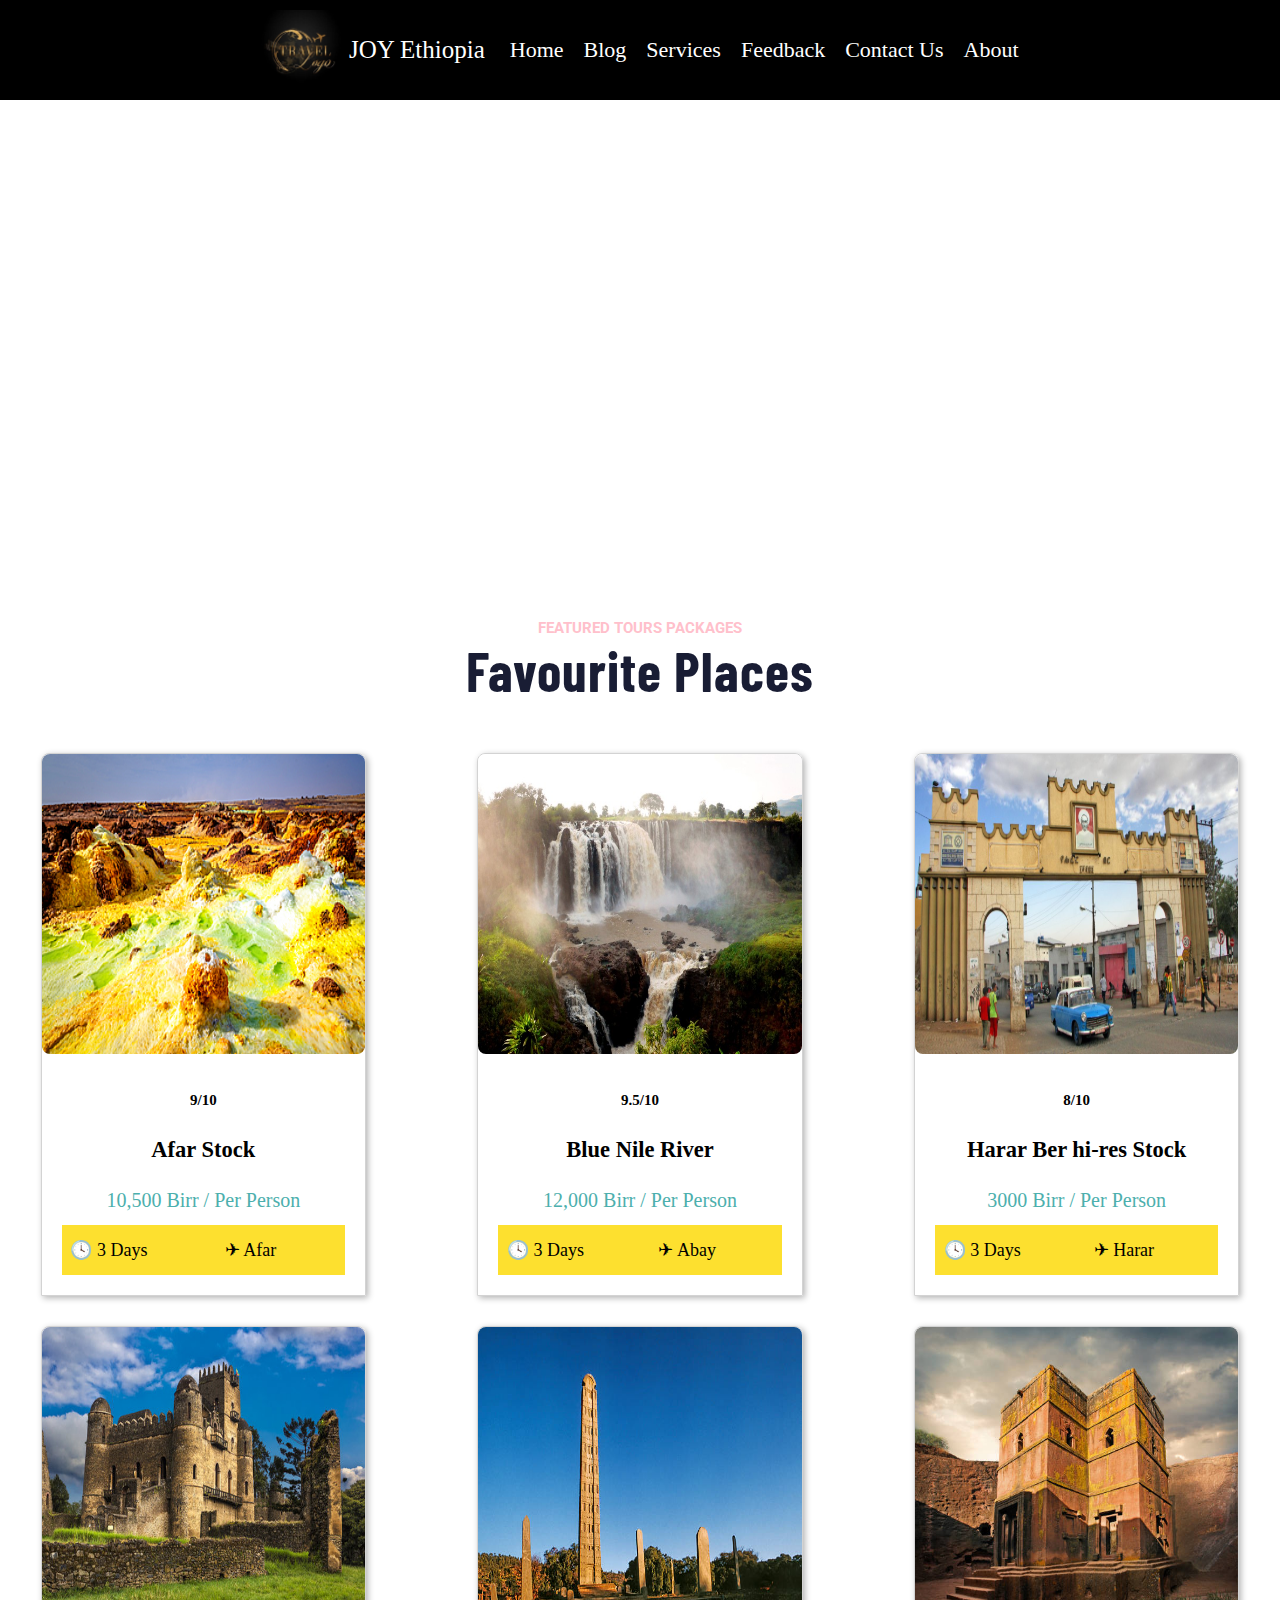
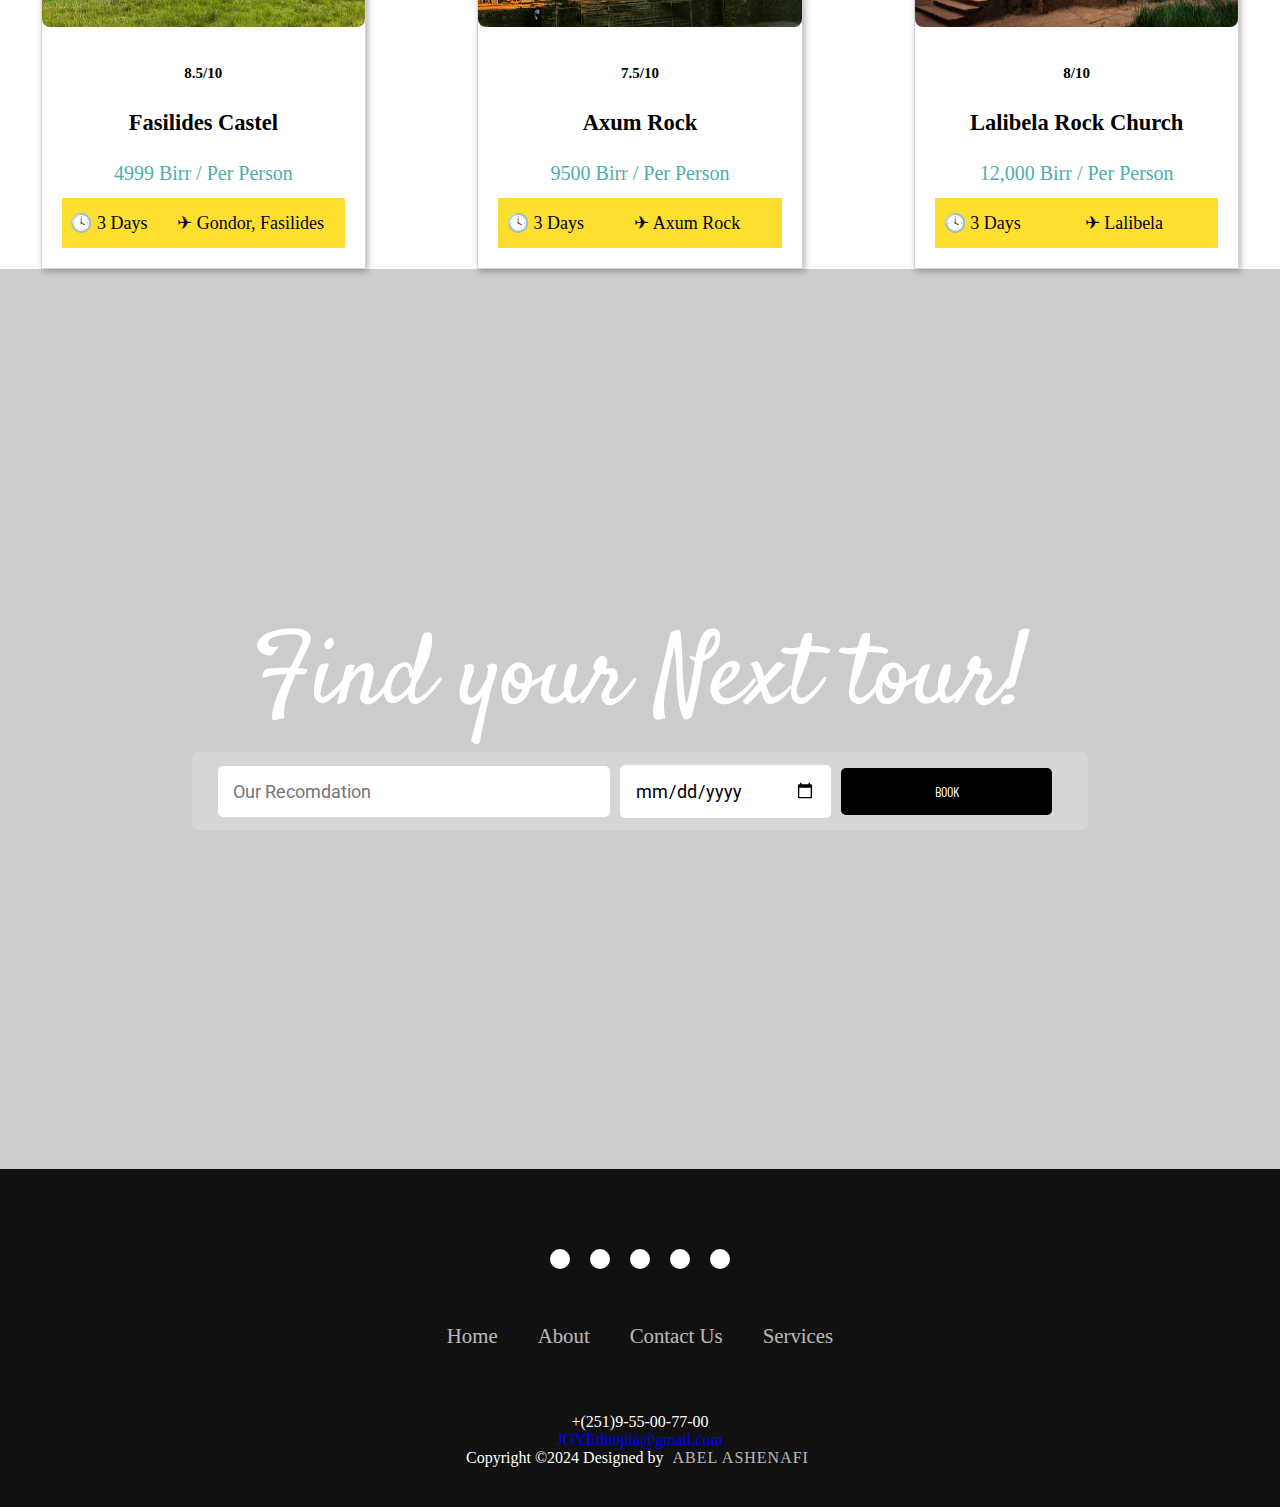
<file: index.html>
<!DOCTYPE html>
<html lang="en">
<head>
  <meta charset="UTF-8" />
  <meta name="viewport" content="width=device-width, initial-scale=1.0" />
   <!--<link
    rel="stylesheet"
    href="https://cdnjs.cloudflare.com/ajax/libs/font-awesome/6.5.1/css/all.min.css"
  />
  <link
    rel="stylesheet"
    href="https://cdn.jsdelivr.net/npm/@fortawesome/fontawesome-free@6.4.2/css/fontawesome.min.css"
    integrity="sha384-BY+fdrpOd3gfeRvTSMT+VUZmA728cfF9Z2G42xpaRkUGu2i3DyzpTURDo5A6CaLK"
    crossorigin="anonymous"
  />
 <!-- <link rel="stylesheet" href="	https://cdn.jsdelivr.net/npm/bootstrap@5.3.2/dist/css/bootstrap.min.css">-->
 
  <!-- <link rel="preconnect" href="https://fonts.googleapis.com" />
  <link rel="preconnect" href="https://fonts.gstatic.com" crossorigin /><link
    href="https://fonts.googleapis.com/css2?family=Open+Sans:ital,wght@0,300..800;1,300..800&family=Poppins:ital,wght@0,100;0,200;0,300;0,400;0,500;0,600;0,700;0,800;0,900;1,100;1,200;1,300;1,400;1,500;1,600;1,700;1,800;1,900&display=swap"
    rel="stylesheet-->
  
  <link rel="stylesheet" href="css/blog.css" />
  <link rel="stylesheet" href="css/try.css">
 <!--<link
    rel="stylesheet"
    href="https://cdnjs.cloudflare.com/ajax/libs/font-awesome/6.5.1/css/all.min.css"
  />
  <link
    rel="stylesheet"
    href="https://cdn.jsdelivr.net/npm/@fortawesome/fontawesome-free@6.4.2/css/fontawesome.min.css"
    integrity="sha384-BY+fdrpOd3gfeRvTSMT+VUZmA728cfF9Z2G42xpaRkUGu2i3DyzpTURDo5A6CaLK"
    crossorigin="anonymous"
  />--> 
 
   
    <style>
        * {
          padding: 0;
          margin: 0;
          box-sizing: border-box;
        }
        footer {
          background-color: #111;
        }
        .footContainer {
          width: 100%;
          padding: 70px 30px 20px;
        }
        .socialIcons {
          display: flex;
          justify-content: center;
        }
        .socialIcons a {
          text-decoration: none;
          padding: 10px;
          background-color: white;
          margin: 10px;
          border-radius: 50%;
        }
        .socialIcons a i {
          font-size: 2em;
          color: black;
          opacity: 0.9;
        }
        .socialIcons a:hover {
          background-color: #111;
          transition: 0.5s;
        }
        .footerNav {
          margin: 30px 0;
        }
        .footerNav ul {
          display: flex;
          justify-content: center;
          list-style-type: none;
        }
        .footerNav ul li a {
          color: white;
          margin: 20px;
          text-decoration: none;
          font-size: 1.3em;
          opacity: 0.7;
          transition: 0.5s;
        }
        .footerNav ul li a:hover {
          opacity: 1;
        }
        .footerBottom {
          padding: 20px;
          text-align: center;
        }
        .footerBottom p {
          color: white;
        }
        .designer {
          opacity: 0.7;
          text-transform: uppercase;
          letter-spacing: 1px;
          font-weight: 400;
          margin: 0px 5px;
        }
        @media (max-width: 600px) {
          .footerNav ul {
            flex-direction: column;
          }
          .footerNav ul li {
            width: 100%;
            text-align: center;
            margin: 10px;
          }
        }

</style>
</head>
<body>

     
<nav class="navbar navbar-expand-lg bg-black navbar-dark">
    <div class="container-fluid justify-content-center">
        
        <ul class="navbar-nav text-center" id="n">
            <li><a class="navbar-brand" href="#"> 
                <img class="logo" src="images/t.jpg" style="width:80px;" alt="">
                </a><span class="name"> JOY Ethiopia </span>
              
              </li>
            
  <li class="nav-item " id="f1">
            <a class="nav-link active" aria-current="page" href="">Home</a>
          </li>
          <li class="nav-item" id="f2">
            <a class="nav-link" href="Blog.html">Blog</a>
          </li>
  
  <li class="nav-item" id="f3">
            <a class="nav-link" href="Services.html">Services</a>
          </li>
  
  
          <li class="nav-item" id="f4">
            <a class="nav-link" href="feedback.html">Feedback</a>     
           <li class="nav-item" id="f5">
            <a class="nav-link" href="Contact.html">Contact Us</a>
          </li>
          <li class="nav-item" id="f6">
            <a class="nav-link" href="About.html">About</a>
          </li>
          
        
        
          <div id="menub">
            <!--<input type="checkbox" id="openSidebarMenu">-->
            <label class="sidebar">
              <div class="spiner top"></div>
              <div class="spiner middle"></div>
              <div class="spiner bottom"></div>
            </label>
          </div> 
         </li>
        </u>  
     </div>
    </div>
  </nav>
  <div>
    <iframe width="100%" height="515" src="https://www.youtube.com/embed/hYwQZYXLbWE?si=lrgReqKW5Fg2NQeR" title="YouTube video player" frameborder="0" allow="accelerometer; autoplay; clipboard-write; encrypted-media; gyroscope; picture-in-picture; web-share" allowfullscreen></iframe>
    <section class="places">
        <div class="places-text">
            <small>FEATURED TOURS PACKAGES</small>
            <h2>Favourite Places</h2>
        </div>


        <div class="cards">
            <div class="card">
                <div class="zoom-img">
                    <div class="img-card">
                    <a href="#">  <img
                            src="images/Afar.jpg"></a>
                    </div>
                </div>

                <div class="text">
                    <span class="rating"><strong>9/10</strong></span>
                    <h2>Afar Stock </h2>
                    <p class="cost">10,500 Birr / Per Person</p>
                    <div class="card-box">
                        <p class="time">🕓 3 Days</p>
                        <p class="location">✈ Afar </p>
                    </div>
                </div>

            </div>
            <div class="card">
                <div class="zoom-img">
                    <div class="img-card">
                      <a href="#">
                        <img src="images/Abay.jpg">
                        </a>
                    </div>
                </div>
                <div class="text">
                    <span class="rating"><strong>9.5/10</strong></span>
                    <h2>Blue Nile River </h2>
                    <p class="cost">12,000 Birr / Per Person</p>
                    <div class="card-box">
                        <p class="time">🕓 3 Days</p>
                        <p class="location">✈ Abay </p>
                    </div>
                </div>

            </div>
            <div class="card">
                <div class="zoom-img">
                    <div class="img-card">
                      <a href="#">
                        <img src="images/harar.jpg">
                        </a>
                    </div>
                </div>

                <div class="text">
                    <span class="rating"><strong>8/10</strong></span>
                    <h2>Harar Ber hi-res Stock </h2>
                    <p class="cost">3000 Birr / Per Person</p>
                    <div class="card-box">
                        <p class="time">🕓 3 Days</p>
                        <p class="location">✈ Harar</p>
                    </div>
                </div>

            </div>
            <div class="card">
                <div class="zoom-img">
                    <div class="img-card">
                      <a href="#">
                        <img
                            src="images/gondor.jpg">
                            </a>
                    </div>
                </div>

                <div class="text">
                    <span class="rating"><strong> 8.5/10</strong></span>
                    <h2>Fasilides Castel</h2>
                    <p class="cost">4999 Birr / Per Person</p>
                    <div class="card-box">
                        <p class="time">🕓 3 Days</p>
                        <p class="location">✈ Gondor, Fasilides</p>
                    </div>
                </div>

            </div>
            <div class="card">
                <div class="zoom-img">
                    <div class="img-card">
                       <a href="#"><img src="images/Axum.jpg"></a>
                    </div>
                </div>

                <div class="text">
                    <span class="rating"><strong>7.5/10</strong></span>
                    <h2>Axum Rock </h2>
                    <p class="cost">9500 Birr / Per Person</p>
                    <div class="card-box">
                        <p class="time">🕓 3 Days</p>
                        <p class="location">✈ Axum Rock</p>
                    </div>
                </div>

            </div>
            <div class="card">
                <div class="zoom-img">
                    <div class="img-card">
                      <a href="#">
                        <img
                            src="images/La.jpg">
                            
                            </a>
                  
                    </div>
                </div>

                <div class="text">
                    <span class="rating"><strong>8/10</strong></span>
                    <h2>Lalibela Rock Church</h2>
                    <p class="cost">12,000 Birr / Per Person</p>
                    <div class="card-box">
                        <p class="time">🕓 3 Days</p>
                        <p class="location">✈ Lalibela</p>
                    </div>
                </div>
            </div>
        </div>
    </section>

    <section class="banner">
        <div class="banner-text-item">
            <div class="banner-heading">
                <h1>Find your Next tour!</h1>
            </div>
            <form class="form">
                <input type="text" list="mylist" placeholder="Our Recomdation">
                <datalist id="mylist">
                    <option>Afar</option>
                    <option>Harar</option>
                    <option>Gondor</option>
                    <option>Abay</option>
                    <option>Lalibela</option>
                    <option>Axum</option>
                    <option></option>
                </datalist>
                <input type="date" class="date">
                <a href="book.html" class="book">book</a>
              <!-- <a href="book.html" class="book">book</a>--> 
            </form>
        </div>
    </section>

  
    <footer>
        <div class="footContainer">
          <div class="socialIcons">
            <a href=""><i class="fa-brands fa-facebook"></i></a>
            <a href=""><i class="fa-brands fa-instagram"></i></a>
            <a href=""><i class="fa-brands fa-twitter"></i></a>
            <a href=""><i class="fa-brands fa-google-plus"></i></a>
            <a href=""><i class="fa-brands fa-youtube"></i></a>
          </div>
          <div class="footerNav links">
            <ul>
              <li><a href="index.html" >Home</a></li>
              <li><a href="About.html">About</a></li>
              <li><a href="Contact.html">Contact Us</a></li>
              <li><a href="Services.html">Services</a></li>
            </ul>
          </div>
          <div class="footerBottom">
            <p>+(251)9-55-00-77-00</p>
            <a href="mailto:ashenafiabel@gmail.com">JOYEthiopia@gmail.com</a>
            <p>
              Copyright &copy;2024 Designed by
              <span class="designer">Abel Ashenafi </span>
             
             
            </p>
          </div>
        </div>
      </footer>
  

    </div>
</body>
<script src="javascript/vav.js"></script>
</html>
</file>
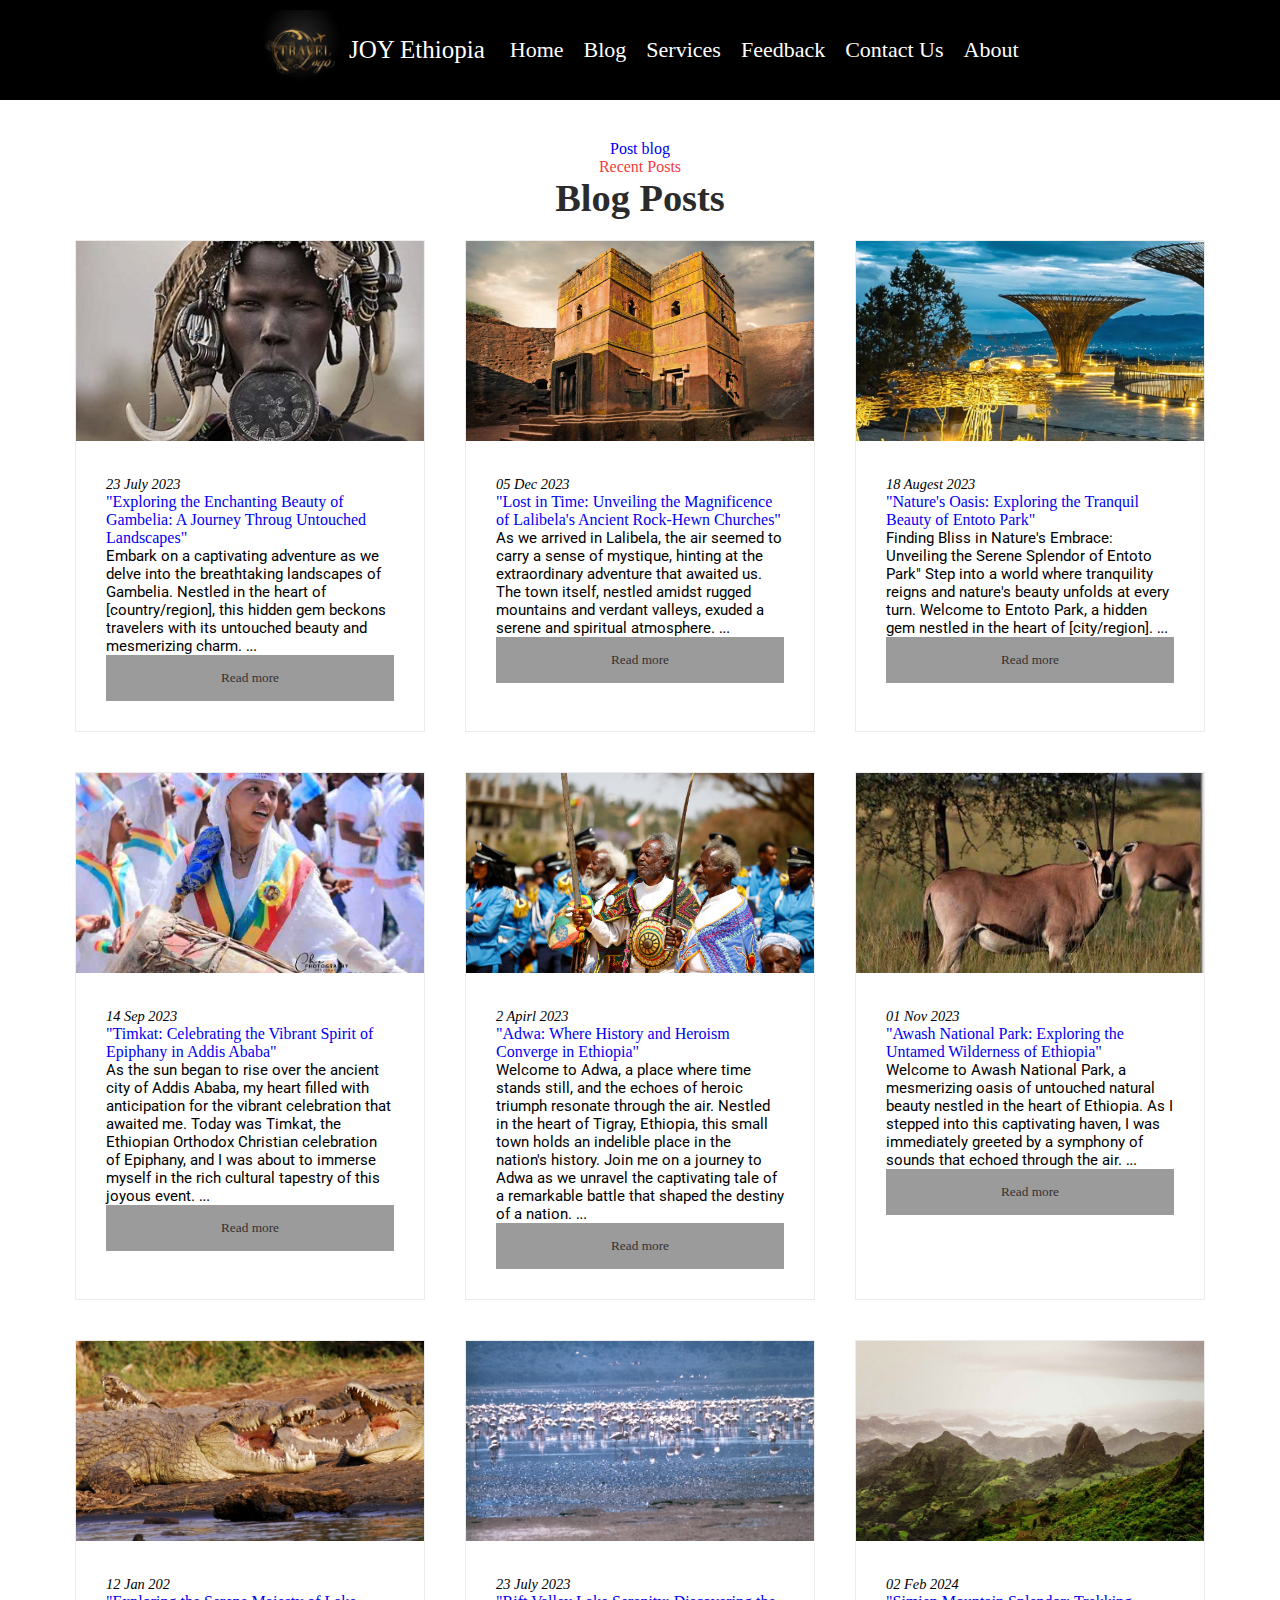
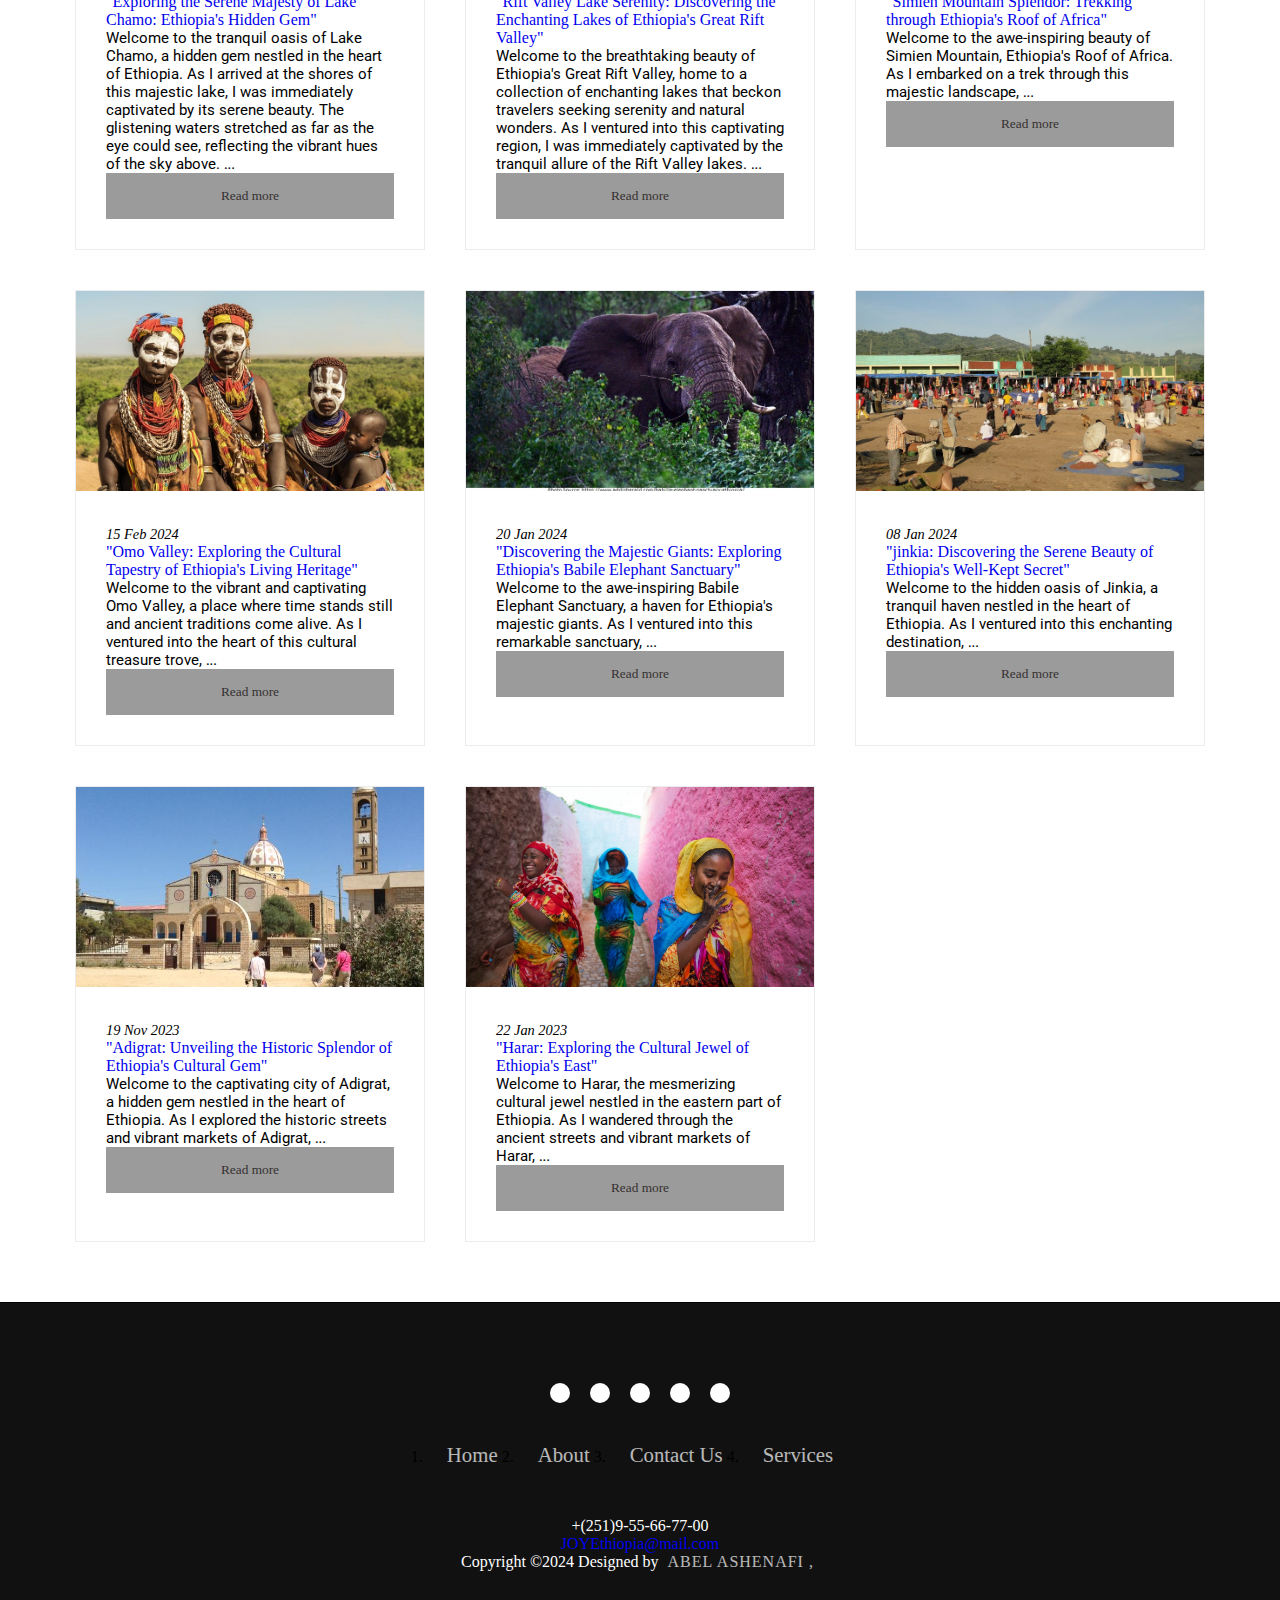
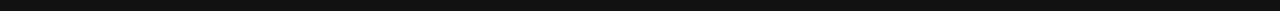
<file: Blog.html>
<!DOCTYPE html>
<html lang="en">
  <head>
    <meta charset="UTF-8" />
    <meta name="viewport" content="width=device-width, initial-scale=1.0" />
    <!--  <link
      rel="stylesheet"
      href="https://cdnjs.cloudflare.com/ajax/libs/font-awesome/6.5.1/css/all.min.css"
    />
    <link
      rel="stylesheet"
      href="https://cdn.jsdelivr.net/npm/@fortawesome/fontawesome-free@6.4.2/css/fontawesome.min.css"
      integrity="sha384-BY+fdrpOd3gfeRvTSMT+VUZmA728cfF9Z2G42xpaRkUGu2i3DyzpTURDo5A6CaLK"
      crossorigin="anonymous"
    />
    <link rel="stylesheet" href="	https://cdn.jsdelivr.net/npm/bootstrap@5.3.2/dist/css/bootstrap.min.css">
    <link rel="preconnect" href="https://fonts.googleapis.com" />
    <link rel="preconnect" href="https://fonts.gstatic.com" crossorigin />-->
    <!--<link
      href="https://fonts.googleapis.com/css2?family=Open+Sans:ital,wght@0,300..800;1,300..800&family=Poppins:ital,wght@0,100;0,200;0,300;0,400;0,500;0,600;0,700;0,800;0,900;1,100;1,200;1,300;1,400;1,500;1,600;1,700;1,800;1,900&display=swap"
      rel="stylesheet-->
    <link rel="stylesheet" href="css/blog.css" />
    <link rel="stylesheet" href="css/try.css">
   <!--<link
      rel="stylesheet"
      href="https://cdnjs.cloudflare.com/ajax/libs/font-awesome/6.5.1/css/all.min.css"
    />
    <link
      rel="stylesheet"
      href="https://cdn.jsdelivr.net/npm/@fortawesome/fontawesome-free@6.4.2/css/fontawesome.min.css"
      integrity="sha384-BY+fdrpOd3gfeRvTSMT+VUZmA728cfF9Z2G42xpaRkUGu2i3DyzpTURDo5A6CaLK"
      crossorigin="anonymous"
    />--> 
    <style>
      * {
        padding: 0;
        margin: 0;
        box-sizing: border-box;
      }
      footer {
        background-color: #111;
      }
      .footContainer {
        width: 100%;
        padding: 70px 30px 20px;
      }
      .socialIcons {
        display: flex;
        justify-content: center;
      }
      .socialIcons a {
        text-decoration: none;
        padding: 10px;
        background-color: white;
        margin: 10px;
        border-radius: 50%;
      }
      .socialIcons a i {
        font-size: 2em;
        color: black;
        opacity: 0.9;
      }
      .socialIcons a:hover {
        background-color: #111;
        transition: 0.5s;
      }
      .footerNav {
        margin: 30px 0;
      }
      .footerNav ul {
        display: flex;
        justify-content: center;
        list-style-type: nonedisc;
      }
      .footerNav ul li a {
        color: white;
        margin: 20px;
        text-decoration: none;
        font-size: 1.3em;
        opacity: 0.7;
        transition: 0.5s;
      }
      .footerNav ul li a:hover {
        opacity: 1;
      }
      .footerBottom {
        padding: 20px;
        text-align: center;
      }
      .footerBottom p {
        color: white;
      }
      .designer {
        opacity: 0.7;
        text-transform: uppercase;
        letter-spacing: 1px;
        font-weight: 400;
        margin: 0px 5px;
      }
      @media (max-width: 700px) {
        .footerNav ul {
          flex-direction: column;
        }
        .footerNav ul li {
          width: 100%;
          text-align: center;
          margin: 10px;
        }
      }
      .blogog{
        display: grid;
        grid-template-columns: 1fr 1fr 1fr;
        
      }
@media(max-width: 950px){
 .blogog{
    display: grid;
    grid-template-columns: 1fr 1fr;
   
}
}
@media(max-width: 700px){
 .blogog{
    display: grid;
    grid-template-columns: 1fr;
   
}
}
    </style>
  </head>
  <body>

   
    <nav class="navbar navbar-expand-lg bg-black navbar-dark">
      <div class="container-fluid justify-content-center">
          
          <ul class="navbar-nav text-center" id="n">
              <li><a class="navbar-brand" href="#"> 
                  <img class="logo" src="images/t.jpg" style="width:80px;" alt="">
                  </a><span class="name"> JOY Ethiopia </span>
                
                </li>
              
    <li class="nav-item " id="f1">
              <a class="nav-link active" aria-current="page" href="index.html">Home</a>
            </li>
            <li class="nav-item" id="f2">
              <a class="nav-link" href="Blog.html">Blog</a>
            </li>
    
    <li class="nav-item" id="f3">
              <a class="nav-link" href="Services.html">Services</a>
            </li>
    
    
            <li class="nav-item" id="f4">
              <a class="nav-link" href="feedback.html">Feedback</a>     
             <li class="nav-item" id="f5">
              <a class="nav-link" href="Contact.html">Contact Us</a>
            </li>
            <li class="nav-item" id="f6">
              <a class="nav-link" href="About.html">About</a>
            </li>
            
          
          
            <div id="menub">
              <!--<input type="checkbox" id="openSidebarMenu">-->
              <label class="sidebar">
                <div class="spiner top"></div>
                <div class="spiner middle"></div>
                <div class="spiner bottom"></div>
              </label>
            </div> 
           </li>
          </u>  
       </div>
      </div>
    </nav>
    

    <secton id="blog">
      <div class="blog-heading">
       <div>
        <span><a href="#" onclick="
          
          getElementById('blo').style.display = 'flex';
          getElementById('bloo').classList.add('do');

          
          ">Post blog</a></span>
        <form id="blo">
          <div id="bloo">
              <input type="text" list="mylist" placeholder="Place" id="inp" class="b inp" style="border: 1px dashed gray; border-bottom:none;">
              <datalist id="mylist">
                <option>Afar</option>
                <option>Harar</option>
                <option>Gondor</option>
                <option>Abay</option>
                <option>Lalibela</option>
                <option>Axum</option>
                <option></option>
            </datalist>
            <input type="text" placeholder="date/month/year" class="b date d" style="border: 1px dashed gray; border-top:none">
            <textarea name="" class="b t" style="border: 1px dashed gray; height: 100px; border-top:none ;" placeholder="Intro"></textarea> 
            <textarea name="" class="b t2" style="border: 1px dashed gray; height: 200px; border-top:none ;" placeholder="Blog"></textarea>
              <button 
              class="b bt po" style="border: none; background-color: yellow; border-radius: 10px;">Post</button>
          </div>
        </form>
       </div>
        <span> Recent Posts</span>
        <h3>Blog Posts</h3>
      </div>
      <div class="blog-container blogog" id="bloggg">
       <!-- <div class="blog-box" id="newblog">
        <div class="blog-img" class="bg">
         
        </div>
        <div class="blog-text insider">
          
          <p class="text post">
             <span class="dots dot2">
...
            </span><span class="moreText more2">

          </p>
         <button class="read-more-btn">Read more</button>
        </div>
      </div>
        <div class="blog-box">
          <div class="blog-img">
            <img src="images/eth.jpg" alt="" width="200px" height="200px"/>
          </div>
          <div class="blog-text">
           <i class="fa fa-user" aria-hidden="true"> <span class="abc">23 July 2023</span></i>
            <a href="#" class="blog-title">
              "Exploring the Enchanting Beauty of Gambelia: A Journey Through
              Untouched Landscapes"
            </a>
            <p class="text">
              Embark on a captivating adventure as we delve into the
              breathtaking landscapes of Gambelia. Nestled in the heart of
              [country/region], this hidden gem beckons travelers with its
              untouched beauty and mesmerizing charm.<span class="dots">
...
              </span><span class="moreText">From lush green valleys to
              rugged mountain ranges, Gambelia offers a diverse tapestry of
              natural wonders waiting to be explored. Immerse yourself in the
              vibrant culture and warm hospitality of the locals as you traverse
              winding trails that lead to cascading waterfalls, ancient ruins,
              and pristine beaches. Discover hidden gems off the beaten path,
              where time stands still and every corner reveals a new marvel.
              Join us on this unforgettable journey through Gambelia, where
              nature's splendor and cultural richness intertwine to create an
              experience like no other.</span> 
            </p>
            <button class="read-more-btn">Read more</button>
          </div>
        </div>
        <div class="blog-box">
          <div class="blog-img">
            <img src="images/La.jpg" alt="" width="200px" height="200px"/>
          </div>
          <div class="blog-text">
             <i class="fa fa-user" aria-hidden="true"> <span class="abc">05 Dec 2023</span></i>
            <a href="#" class="blog-title">
              "Lost in Time: Unveiling the Magnificence of Lalibela's Ancient
              Rock-Hewn Churches"
            </a>
            <p class="text">
              As we arrived in Lalibela, the air seemed to carry a sense of
              mystique, hinting at the extraordinary adventure that awaited us.
              The town itself, nestled amidst rugged mountains and verdant
              valleys, exuded a serene and spiritual atmosphere.<span class="dots">
...
              </span><span class="moreText"> Our exploration
              began with a visit to the awe-inspiring rock-hewn churches, which
              stood as testament to the remarkable architectural prowess of
              their creators. Walking through the narrow passageways, we
              marveled at the intricate details carved into the solid rock. The
              sunlight filtering through the high windows cast an ethereal glow
              upon the ancient walls, adding to the sense of reverence and awe.
              Each church we encountered had its own unique character and story
              to tell. We were captivated by the grandeur of Bete Medhane Alem,
              the largest monolithic church in the world, with its towering
              columns and richly adorned interiors. The delicate carvings of
              Bete Giyorgis, accessible through a steep descent into a deep
              trench, left us in awe of the dedication and skill that went into
              its creation. Beyond the churches, Lalibela offered a tapestry of
              experiences. We wandered through bustling markets, where vibrant
              textiles, intricate crafts, and aromatic spices filled the air.
              The locals, known for their warm hospitality, greeted us with
              smiles and eagerly shared stories of their heritage and
              traditions. We also ventured into the surrounding countryside,
              exploring hidden monasteries and trekking along scenic trails that
              revealed breathtaking vistas. Lalibela's natural beauty, with its
              rolling hills and cascading waterfalls, provided a serene backdrop
              for moments of reflection and tranquility. Throughout our trip, we
              had the privilege of witnessing religious ceremonies and
              celebrations, where the rhythmic chants and vibrant processions
              filled the air with a sense of devotion and spiritual fervor.
              These experiences immersed us in the rich cultural tapestry of
              Lalibela, leaving an indelible impression on our souls. As we bid
              farewell to Lalibela, we carried with us not only memories of its
              awe-inspiring architecture but also a profound appreciation for
              the deep-rooted spirituality and cultural heritage that permeated
              every corner of this ancient town. Lalibela had truly transported
              us to another time and left us with a sense of wonder and
              reverence that would forever be etched in our hearts.
            </p>
           <button class="read-more-btn">Read more</button>
          </div>
        </div>

        <div class="blog-box">
          <div class="blog-img">
            <img src="images/ento.jpg" alt="" width="200px" height="200px"/>
          </div>
          <div class="blog-text">
           <i class="fa fa-user" aria-hidden="true"> <span class="abc">18 Augest 2023</span></i>
            <a href="#" class="blog-title">
              "Nature's Oasis: Exploring the Tranquil Beauty of Entoto Park"
            </a>
            <p class="text">
              "Finding Bliss in Nature's Embrace: Unveiling the Serene Splendor
              of Entoto Park" Step into a world where tranquility reigns and
              nature's beauty unfolds at every turn. Welcome to Entoto Park, a
              hidden gem nestled in the heart of [city/region]. <span class="dots">
...
              </span><span class="moreText">Join us on a
              virtual journey as we explore the untamed allure of this
              enchanting oasis. As you enter Entoto Park, a sense of calm
              envelops you, transporting you far from the chaos of everyday
              life. The vibrant hues of blooming flowers and the gentle rustle
              of leaves in the breeze create a symphony of serenity. Wander
              along meandering pathways, each one unveiling a new vista of
              natural wonder. Find your own personal haven amidst the park's
              diverse landscapes. Settle beneath the shade of ancient trees for
              a blissful picnic, or find solace by a tranquil pond, where time
              seems to stand still. Lose yourself in the melody of birdsong and
              the delicate fragrance of wildflowers that permeate the air. For
              the adventurous spirits, Entoto Park offers a myriad of trails
              that wind through lush forests and meadows. Lace up your hiking
              boots and embark on a captivating journey, rewarded with
              breathtaking panoramic views of rolling hills and majestic
              mountains. Let the rhythm of your footsteps guide you deeper into
              the embrace of nature's splendor. Entoto Park is not just a place
              of respite; it's a sanctuary that nourishes the soul. It invites
              you to slow down, reconnect with the natural world, and find inner
              peace amidst its ethereal beauty. So, grab your camera, your
              journal, or simply an open heart, and join us as we unveil the
              serene splendor of Entoto Park—a haven where moments of bliss
              await at every turn.
            </p>
           <button class="read-more-btn">Read more</button>
          </div>
        </div>

        <div class="blog-box">
          <div class="blog-img">
            <img src="images/tim.jpg" alt="" width="200px" height="200px"/>
          </div>
          <div class="blog-text">
             <i class="fa fa-user" aria-hidden="true"> <span class="abc">14 Sep 2023</span></i>
            <a href="#" class="blog-title">
              "Timkat: Celebrating the Vibrant Spirit of Epiphany in Addis
              Ababa"
            </a>
            <p class="text">
              As the sun began to rise over the ancient city of Addis Ababa, my
              heart filled with anticipation for the vibrant celebration that
              awaited me. Today was Timkat, the Ethiopian Orthodox Christian
              celebration of Epiphany, and I was about to immerse myself in the
              rich cultural tapestry of this joyous event.<span class="dots">
...
              </span><span class="moreText"> As I made my way
              through the bustling streets, the air was filled with an electric
              energy. Colorful processions of the faithful, adorned in
              traditional white clothing, moved with purpose and enthusiasm
              towards the heart of the city. The rhythmic beat of drums and the
              soul-stirring melodies of the mesenqo, a traditional stringed
              instrument, echoed through the air, beckoning me closer. Arriving
              at the grand ceremonial grounds, I was greeted by a sight that
              took my breath away. A sea of white-clad worshippers had gathered
              around a beautifully adorned replica of the Ark of the Covenant,
              known as the Tabot. The Tabot, symbolizing the presence of God,
              was the centerpiece of the Timkat celebration. As the religious
              leaders led the prayers and blessings, the atmosphere was infused
              with reverence and devotion. I joined the crowd in singing hymns,
              my voice blending harmoniously with those around me. The vibrant
              colors of the umbrellas and flags added a touch of splendor to the
              scene, creating a visual feast for the eyes. Then came the moment
              I had been eagerly awaiting – the ceremonial procession to the
              nearby river. The Tabot, carefully cradled in the arms of the
              priests, was carried with great reverence and solemnity. We
              followed with joyful hearts, our spirits lifted by the collective
              energy of the crowd. Reaching the river, a sense of excitement and
              anticipation filled the air. The waters shimmered in the morning
              light as the priests, accompanied by ululating chants and joyful
              songs, immersed the Tabot in the river. This act symbolized the
              baptism of Jesus in the River Jordan and the renewal of faith. As
              the water sparkled and the droplets splashed around the Tabot, a
              sense of awe and reverence washed over me. I felt a deep
              connection to the centuries-old traditions and the spiritual
              significance of this moment. It was as if time stood still, and I
              was partaking in something truly sacred. After the ritual, the
              celebration continued with dancing, singing, and feasting.
              Families and friends gathered together, sharing traditional dishes
              and warm conversations. Laughter filled the air as children darted
              playfully around, their smiles contagious and their innocence a
              reflection of the joyous occasion. As the day drew to a close, I
              left the festivities with a heart filled with gratitude and a
              sense of deep appreciation for the cultural richness of Ethiopia.
              Timkat had allowed me to witness firsthand the vibrant spirit of
              Epiphany and the unity that comes from celebrating and honoring
              shared traditions. Timkat in Addis Ababa had been an experience
              like no other, a tapestry of sights, sounds, and emotions that had
              left an indelible mark on my soul. It was a celebration of faith,
              community, and the unbreakable spirit of the Ethiopian people. And
              as I walked away, I carried with me the cherished memories and the
              profound sense of connection that Timkat had bestowed upon me.
            </p>
            <button class="read-more-btn">Read more</button>
          </div>
        </div>
        <div class="blog-box">
          <div class="blog-img">
            <img src="images/ash.jpg" alt="" width="200px" height="200px"/>
          </div>
          <div class="blog-text">
             <i class="fa fa-user" aria-hidden="true"> <span class="abc">15 Oct 2023</span></i>
            <a href="#" class="blog-title">
              "Glimpses of Joy: Embracing the Vibrant Festivities of Ashenda in
              Tigray"
            </a>
            <p class="text">
              Step into the vibrant world of Ashenda, a cherished celebration
              that engulfs the picturesque region of Tigray in a whirlwind of
              exuberance and cultural revelry.<span class="dots">
...
              </span><span class="moreText"> As I arrived in the heart of this
              enchanting land, I could feel the anticipation and excitement
              building up for the festivities ahead. The streets were adorned
              with colorful decorations, and the air buzzed with anticipation.
              Women and girls, dressed in resplendent traditional attire,
              showcased their meticulously woven dresses adorned with intricate
              embroidery and beading. The vibrant colors and intricate patterns
              reflected the rich heritage and craftsmanship of the region. The
              celebration kicked off with spirited processions that wound
              through the streets, accompanied by the rhythmic beats of drums
              and the melodious sounds of traditional instruments like the kirar
              and masinko. The energy was infectious as the participants danced
              joyously, their movements graceful and filled with pride. As the
              day progressed, I had the opportunity to immerse myself in the
              heartwarming rituals and traditions of Ashenda. Women gathered in
              groups, singing soulful songs that echoed the joys and challenges
              of their lives. The harmonious voices intertwined beautifully,
              creating a mesmerizing chorus that touched the deepest corners of
              my soul. One of the highlights of Ashenda was witnessing the
              famous "Shaleqa" dance, where groups of women came together in
              synchronized movements, their feet tapping in perfect unison. The
              intricate footwork and graceful gestures told stories of
              resilience, unity, and the power of womanhood. I couldn't help but
              join in, swept away by the contagious energy and camaraderie.
              Throughout the festivities, the aroma of traditional delicacies
              filled the air, enticing me to savor the flavors of Tigrayan
              cuisine. From the spongy injera to the flavorful wats and the
              sweet tej, the culinary delights added a delicious layer to the
              overall experience. Sharing meals with newfound friends, we bonded
              over laughter, stories, and the joy of celebrating Ashenda. The
              spirit of joy and togetherness permeated every aspect of the
              event. The laughter of children playing traditional games, the
              vibrant market stalls showcasing local crafts and artifacts, and
              the warm smiles exchanged between strangers—all these elements
              created an atmosphere of unity and shared happiness. As the sun
              began to set, the festivities reached a crescendo. The air was
              filled with a sense of fulfillment and gratitude for the bonds
              forged and memories created during Ashenda. The celebrations
              culminated with a grand finale, where the entire community came
              together for a spectacular display of music, dance, and fireworks,
              illuminating the night sky with a kaleidoscope of colors. As I bid
              farewell to Ashenda in Tigray, I couldn't help but carry the
              vibrant spirit of the festival within my heart. The joy, the
              cultural richness, and the sense of belonging that I experienced
              during this enchanting celebration would forever be etched in my
              memory. Ashenda had taught me the power of unity, the resilience
              of a community, and the beauty of embracing traditions with open
              arms.
            </p>
           <button class="read-more-btn">Read more</button>
          </div>
        </div>

        <div class="blog-box">
          <div class="blog-img">
            <img src="images/adwa.jpg" alt="" width="200px" height="200px"/>
          </div>
          <div class="blog-text">
            <i class="fa fa-user" aria-hidden="true"> <span class="abc">2 Apirl 2023</span></i>
            <a href="#" class="blog-title">
              "Adwa: Where History and Heroism Converge in Ethiopia"
            </a>
            <p class="text">
              Welcome to Adwa, a place where time stands still, and the echoes
              of heroic triumph resonate through the air. Nestled in the heart
              of Tigray, Ethiopia, this small town holds an indelible place in
              the nation's history. Join me on a journey to Adwa as we unravel
              the captivating tale of a remarkable battle that shaped the
              destiny of a nation. <span class="dots">
...
              </span><span class="moreText">As I stepped foot onto the soil of Adwa, I
              could feel the weight of history enveloping me. The town's
              significance became apparent as I delved into its past. Adwa is
              revered as the site of the iconic Battle of Adwa, a pivotal moment
              in Ethiopian history that unfolded on March 1, 1896. Walking
              through the streets, I couldn't help but imagine the scene from
              over a century ago. The air was charged with anticipation and
              determination as Ethiopian forces, under the leadership of Emperor
              Menelik II, bravely faced the invading Italian army. Against all
              odds, their unity, courage, and unwavering spirit led to a
              resounding victory—a moment that forever altered the course of
              African history. To truly grasp the magnitude of this
              extraordinary event, I made my way to the Adwa Victory Monument
              that proudly stands as a testament to the bravery and resilience
              of the Ethiopian people. The monument's grandeur and symbolism
              left me in awe, reflecting the triumph of a united nation over
              colonial forces and the enduring spirit of Ethiopian independence.
              As I engaged with the locals, their pride in Adwa's history was
              evident in every conversation. They shared stories passed down
              through generations, tales of heroism and sacrifice that have
              become a vital part of their identity. The spirit of Adwa lives on
              in the hearts of its residents, a constant reminder of the
              strength that lies within. Beyond its historical significance,
              Adwa captivated me with its captivating landscapes and vibrant
              culture. The town is surrounded by breathtaking natural beauty,
              with rolling hills and expansive fields painting a picturesque
              backdrop. The warmth and hospitality of the locals added to the
              charm, making me feel like a part of the community. Exploring the
              bustling marketplaces, I indulged in the flavors of traditional
              Tigrayan cuisine, savoring injera served with fragrant stews and
              aromatic spices. The rich tapestry of music and dance enveloped
              me, as locals celebrated their heritage through rhythmic melodies
              and intricate movements. As I bid farewell to Adwa, I carried with
              me a profound appreciation for its history and the lessons it
              imparts. The town serves as a reminder that unity, courage, and
              unwavering determination can overcome even the most formidable
              challenges. Adwa stands as a testament to the resilience of a
              nation and a beacon of hope for those who seek to preserve their
              heritage and forge their own path. In Adwa, history comes alive,
              and heroism is celebrated. It is a place where the past
              intertwines with the present, reminding us of the power of unity
              and the indomitable spirit of a proud people. Visit Adwa and be
              captivated by its stories, inspired by its heroes, and forever
              touched by its enduring legacy.
            </p>
            <button class="read-more-btn">Read more</button>
          </div>
        </div>

        <div class="blog-box">
          <div class="blog-img">
            <img src="images/aswah.jpg" alt="" width="200px" height="200px" />
          </div>
          <div class="blog-text">
             <i class="fa fa-user" aria-hidden="true"> <span class="abc">01 Nov 2023</span></i>
            <a href="#" class="blog-title">
              "Awash National Park: Exploring the Untamed Wilderness of
              Ethiopia"
            </a>
            <p class="text">
              Welcome to Awash National Park, a mesmerizing oasis of untouched
              natural beauty nestled in the heart of Ethiopia. As I stepped into
              this captivating haven, I was immediately greeted by a symphony of
              sounds that echoed through the air. <span class="dots">
...
              </span><span class="moreText">The gentle rustling of acacia
              leaves, the rhythmic flow of the Awash River, and the calls of
              wildlife created a harmonious melody that instantly captured my
              heart. Awash National Park is a diverse ecosystem that showcases
              the breathtaking landscapes of Ethiopia. From arid savannah plains
              to lush riverine forests and striking volcanic formations, the
              park offers a kaleidoscope of natural wonders to explore. I
              embarked on a thrilling safari adventure, eagerly anticipating the
              incredible wildlife encounters that awaited me. As our vehicle
              traversed the vast expanses of the park, I marveled at the
              majestic elephants gracefully roaming the plains, their presence
              commanding respect and admiration. Herds of antelopes darted
              across the horizon, showcasing their agility and grace. The park
              is also a haven for bird enthusiasts, with over 450 species
              fluttering through the skies, their vibrant colors creating a
              magnificent spectacle. One of the highlights of my journey was
              witnessing the awe-inspiring Awash Falls. The cascading waters
              thundered down, creating a mesmerizing display of power and
              beauty. The mist in the air revitalized my senses as I stood in
              awe of nature's force. Nearby, the bubbling hot springs provided a
              soothing respite, inviting visitors to immerse themselves in the
              healing waters and rejuvenate their spirits. As I ventured deeper
              into the park, the dramatic cliffs and volcanic landscapes painted
              a picture of Earth's raw and ancient past. The rugged terrain
              offered a sense of adventure and mystery, tempting me to explore
              every nook and cranny. I hiked along the well-maintained trails,
              climbing to viewpoints that revealed panoramic vistas that
              stretched as far as the eye could see. Awash National Park is not
              just a sanctuary for wildlife; it is a sanctuary for the soul. The
              serene atmosphere, untouched landscapes, and the harmonious
              coexistence of flora and fauna create a sense of tranquility that
              is truly unparalleled. It is a place where one can disconnect from
              the chaos of the outside world and reconnect with the essence of
              nature. As the sun began to set, casting a golden hue over the
              savannah, I couldn't help but reflect on the magnificence of Awash
              National Park. It is a testament to Ethiopia's rich natural
              heritage and a reminder of the importance of preserving these
              precious ecosystems for generations to come. Whether you are an
              avid wildlife enthusiast, a nature lover, or simply seeking a
              respite from the ordinary, Awash National Park welcomes you with
              open arms. Prepare to be captivated by the untamed wilderness,
              immerse yourself in the wonders of Ethiopia's natural treasures,
              and create memories that will last a lifetime.
            </p>
          <button class="read-more-btn">Read more</button>
          </div>
        </div>
        <div class="blog-box">
          <div class="blog-img">
            <img src="images/iu.jpg" alt="" width="200px" height="200px" />
          </div>
          <div class="blog-text">
           <i class="fa fa-user" aria-hidden="true"> <span class="abc">12 Jan 2023</span></i>
            <a href="#" class="blog-title">
              "Exploring the Serene Majesty of Lake Chamo: Ethiopia's Hidden
              Gem"
            </a>
            <p class="text">
              Welcome to the tranquil oasis of Lake Chamo, a hidden gem nestled
              in the heart of Ethiopia. As I arrived at the shores of this
              majestic lake, I was immediately captivated by its serene beauty.
              The glistening waters stretched as far as the eye could see,
              reflecting the vibrant hues of the sky above.<span class="dots">
...
              </span><span class="moreText"> Surrounding the
              lake, the lush greenery and towering palm trees created a
              picturesque backdrop, adding to the enchantment of the scene. Lake
              Chamo is a sanctuary of natural wonders, offering a diverse array
              of experiences for visitors. I embarked on a boat excursion,
              gliding across the calm waters as the sun danced upon the surface.
              As we ventured further, the true marvels of the lake began to
              reveal themselves. One of the highlights of my journey was
              encountering the famous crocodile population of Lake Chamo. These
              ancient reptiles, some reaching incredible lengths, lounged on the
              banks and sunbathed under the warm Ethiopian sun. It was a
              humbling experience to witness these magnificent creatures in
              their natural habitat, their prehistoric existence a testament to
              the resilience of life. As the boat gently cruised along, I
              marveled at the abundant birdlife that graced the shores of Lake
              Chamo. The air was filled with the melodic calls of various
              species, from colorful kingfishers darting amongst the reeds to
              elegant fish eagles soaring overhead. Each bird seemed to add its
              own touch of beauty to the already picturesque scenery. The lake
              also revealed its hidden treasures beneath the surface. Schools of
              hippos emerged, their massive bodies gracefully gliding through
              the water. Their playful interactions and occasional displays of
              power added an element of excitement to the tranquil atmosphere.
              It was a humbling experience to witness these gentle giants up
              close, reminding me of the incredible diversity and
              interconnectedness of life in this natural paradise. As the boat
              journey came to an end, I found myself in awe of the majestic
              allure of Lake Chamo. Its untouched beauty, teeming wildlife, and
              serene ambiance make it a true haven for nature enthusiasts and
              adventurers alike. Whether you seek serenity, wildlife encounters,
              or simply a moment of reflection amidst breathtaking landscapes,
              Lake Chamo offers it all. As I bid farewell to this hidden gem, I
              carried with me a profound appreciation for the wonders that Lake
              Chamo holds. It is a place where nature reigns supreme, where
              tranquility and awe-inspiring encounters intertwine, and where
              Ethiopia's natural treasures are preserved for all to cherish.
              Lake Chamo is a destination that will forever hold a special place
              in my heart, and I encourage every traveler to experience its
              serene majesty firsthand.
            </p>
            <button class="read-more-btn">Read more</button>
          </div>
        </div>

        <div class="blog-box">
          <div class="blog-img">
            <img src="images/ri.jpg" alt="" width="200px" height="200px"/>
          </div>
          <div class="blog-text">
            <span>23 July 2023</span>
            <a href="#" class="blog-title">
              "Rift Valley Lake Serenity: Discovering the Enchanting Lakes of
              Ethiopia's Great Rift Valley"
            </a>
            <p class="text">
              Welcome to the breathtaking beauty of Ethiopia's Great Rift
              Valley, home to a collection of enchanting lakes that beckon
              travelers seeking serenity and natural wonders. As I ventured into
              this captivating region, I was immediately captivated by the
              tranquil allure of the Rift Valley lakes.<span class="dots">
...
              </span><span class="moreText"> Each lake possesses its
              own unique charm, offering a delightful tapestry of landscapes,
              wildlife, and cultural heritage. Exploring the Great Rift Valley,
              I discovered the mesmerizing expanse of Lake Abiyata and Shala.
              The shimmering waters of Lake Shala, one of the deepest lakes in
              Ethiopia, stretched to the horizon, contrasting with the stark
              white shores of Lake Abiyata, a designated UNESCO Biosphere
              Reserve. The sight of flamingos gracefully wading in the shallows
              added a touch of elegance to this picturesque scene, creating a
              haven for bird enthusiasts and nature lovers alike. Further along,
              Lake Langano welcomed me with its inviting shores and serene
              atmosphere. The calm waters glistened under the gentle rays of the
              sun, enticing me to immerse myself in its refreshing embrace. As I
              swam in the pristine lake, I felt a profound sense of peace and
              rejuvenation, surrounded by the natural beauty that defines the
              Rift Valley. Continuing my journey, Lake Awassa revealed itself as
              a vibrant hub of biodiversity. The lush vegetation surrounding the
              lake provided a habitat for a multitude of bird species, inviting
              me to witness their colorful plumage and melodic songs. Exploring
              the lakeside promenade, I engaged with the friendly locals,
              discovering the rich cultural heritage that thrives in the
              communities surrounding these magnificent bodies of water. As the
              day gave way to twilight, Lake Chamo unveiled its remarkable
              wildlife encounters. The boat safari along the lake's shores
              allowed me to witness the natural harmony between towering
              crocodiles, graceful hippos, and a plethora of birdlife. It was a
              humbling experience to observe these creatures in their natural
              habitat, reminding me of the delicate balance that exists in this
              diverse ecosystem. The Rift Valley lakes are not only a feast for
              the eyes but also a gateway to cultural exploration. The lakeside
              towns and villages offer a glimpse into the lives of local
              communities, their traditions, and their deep connection to the
              surrounding natural environment. From vibrant markets to
              traditional ceremonies, the cultural tapestry of the Rift Valley
              is as captivating as its scenic landscapes. As I bid farewell to
              the Rift Valley lakes, I carried with me a profound sense of
              gratitude for the serenity and natural wonders they bestowed upon
              me. These enchanting lakes are a testament to Ethiopia's rich
              natural heritage and the importance of preserving these pristine
              ecosystems for generations to come. Whether seeking tranquility,
              wildlife encounters, or cultural immersion, the Rift Valley lakes
              offer a captivating journey that will leave an indelible mark on
              any traveler's heart.
            </p>
            <button class="read-more-btn">Read more</button>
          </div>
        </div>

        <div class="blog-box">
          <div class="blog-img">
            <img src="images/sim.jpg" alt="" width="200px" height="200px"/>
          </div>
          <div class="blog-text">
             <i class="fa fa-user" aria-hidden="true"> <span class="abc">02 Feb 2024</span></i>
            <a href="#" class="blog-title">
              "Simien Mountain Splendor: Trekking through Ethiopia's Roof of
              Africa"
            </a>
            <p class="text">
              Welcome to the awe-inspiring beauty of Simien Mountain, Ethiopia's
              Roof of Africa. As I embarked on a trek through this majestic
              landscape,<span class="dots">
...
              </span><span class="moreText"> I was immediately captivated by the grandeur of the
              Simien Mountain range. Towering peaks, deep gorges, and dramatic
              cliffs formed a breathtaking panorama that stretched as far as the
              eye could see. The Simien Mountains National Park is a UNESCO
              World Heritage site, and as I ventured deeper into its rugged
              terrain, I discovered the true splendor that lies within. The
              trekking routes unveiled a diverse array of ecosystems, from lush
              meadows dotted with wildflowers to high-altitude plateaus that
              seemed to touch the sky. Hiking through this pristine wilderness,
              I felt a profound sense of connection with nature and an
              overwhelming appreciation for its raw beauty. One of the
              highlights of my journey was encountering the endemic wildlife
              that calls the Simien Mountains home. The majestic Gelada baboons,
              with their impressive manes and expressive faces, grazed
              peacefully in family groups along the slopes. Ibex, with their
              magnificent curved horns, gracefully navigated the rocky cliffs,
              showcasing their agility and adaptability to this challenging
              environment. It was a humbling experience to witness these unique
              creatures thriving in their natural habitat. As I continued my
              ascent, the panoramic vistas became even more awe-inspiring. The
              Simien Mountains are often referred to as the "Roof of Africa" as
              they offer some of the highest peaks on the continent. Standing on
              the precipice, surrounded by jagged peaks and deep valleys below,
              I felt a sense of exhilaration and wonder. The sheer magnitude of
              the landscape reminded me of the Earth's incredible power and its
              ability to shape such remarkable formations. The trek through the
              Simien Mountains is not just a physical journey; it is also an
              opportunity for cultural immersion. Along the way, I encountered
              local communities, their vibrant culture and traditional way of
              life adding a rich layer to the experience. The warm hospitality
              of the villagers and their stories of living in harmony with the
              mountains left an indelible impression on me, deepening my
              understanding of the interconnectedness between humans and nature.
              As the sun began to set, casting a warm golden glow over the
              mountains, I couldn't help but feel a sense of gratitude for the
              privilege of experiencing the Simien Mountain splendor. It is a
              place where nature reigns supreme, where adventure and serenity
              intertwine, and where Ethiopia's natural treasures are preserved
              for all to cherish. Whether you are an avid trekker, a nature
              enthusiast, or simply seeking a moment of awe-inspiring beauty,
              the Simien Mountains beckon you to embark on a journey of a
              lifetime. Prepare to be captivated by the majestic landscapes,
              encounter unique wildlife, and create memories that will forever
              be etched in your heart. Simien Mountain is a destination that
              will leave you in awe, reminding you of the remarkable beauty that
              exists in the world we call home.
               
            </p>
<button class="read-more-btn">Read more</button>
          </div>
        </div>
        <div class="blog-box">
          <div class="blog-img">
            <img src="images/omo.jpg" alt="" width="200px" height="200px"/>
          </div>
          <div class="blog-text">
           <i class="fa fa-user" aria-hidden="true"> <span class="abc">15 Feb 2024</span></i>
            <a href="#" class="blog-title">
              "Omo Valley: Exploring the Cultural Tapestry of Ethiopia's Living
              Heritage"
            </a>
            <p class="text">
              Welcome to the vibrant and captivating Omo Valley, a place where
              time stands still and ancient traditions come alive. As I ventured
              into the heart of this cultural treasure trove,<span class="dots">
...
              </span><span class="moreText"> I was immediately
              immersed in the rich tapestry of Ethiopia's living heritage. The
              Omo Valley is a kaleidoscope of diverse tribes, each with its
              distinct customs, rituals, and artistic expressions. My journey
              through the Omo Valley allowed me to witness the resilience and
              beauty of these indigenous communities. From the Hamar with their
              striking bull jumping ceremonies to the Mursi adorned with
              intricate lip plates, each tribe showcased a unique way of life
              that has endured for centuries. Engaging with the locals, hearing
              their stories, and participating in their daily activities offered
              an intimate glimpse into their rich cultural traditions. Exploring
              the Omo Valley was like stepping back in time, where age-old
              practices and rituals continue to shape the fabric of daily life.
              The rhythm of drumbeats and melodic chants filled the air as I
              witnessed sacred ceremonies, vibrant dances, and colorful
              festivals. It was a humbling experience to witness the deep
              connection these communities maintain with their land, their
              ancestors, and each other. Beyond the cultural encounters, the Omo
              Valley revealed its natural splendor. The lush green landscapes,
              winding rivers, and vast savannahs painted a breathtaking backdrop
              for the villages and their inhabitants. As I ventured along the
              banks of the Omo River, I observed the harmonious coexistence
              between nature and the people who call this valley home. The Omo
              Valley is not just a destination; it is a gateway to understanding
              the intricacies of human diversity and the importance of cultural
              preservation. It is a place where traditions are proudly passed
              down through generations, where artistry is woven into everyday
              life, and where ancient wisdom coexists with modern challenges.
              Leaving the Omo Valley, I carried with me a deep appreciation for
              the richness and resilience of the cultures I encountered. The
              experience left an indelible mark on my soul, reminding me of the
              beauty and diversity that exists within our human family. The Omo
              Valley is a living testament to the power of cultural heritage and
              the importance of preserving these invaluable traditions for
              generations to come. Whether you are an avid explorer, a cultural
              enthusiast, or simply curious about the world's diverse tapestry,
              the Omo Valley invites you to embark on a transformative journey.
              Prepare to be captivated by the warmth of the people, the vibrancy
              of their traditions, and the profound insights gained from
              immersing yourself in one of Africa's most fascinating cultural
              landscapes. The Omo Valley is a place where heritage thrives and
              where the soul of Ethiopia's living history can be felt with every
              step.
            </p>
 <button class="read-more-btn">Read more</button>
          </div>
        </div>

        <div class="blog-box">
          <div class="blog-img">
            <img src="images/ele.jpg" alt="" width="200px" height="200px"/>
          </div>
          <div class="blog-text">
            <i class="fa fa-user" aria-hidden="true"> <span class="abc">20 Jan 2024</span></i>
            <a href="#" class="blog-title">
              "Discovering the Majestic Giants: Exploring Ethiopia's Babile
              Elephant Sanctuary"
            </a>
            <p class="text">
              Welcome to the awe-inspiring Babile Elephant Sanctuary, a haven
              for Ethiopia's majestic giants. As I ventured into this remarkable
              sanctuary,<span class="dots">
...
              </span><span class="moreText"> I was immediately captivated by the sight of these
              magnificent creatures roaming freely in their natural habitat. The
              Babile Elephant Sanctuary is a testament to Ethiopia's commitment
              to conservation and the preservation of its unique wildlife.
              Walking through the sanctuary, I marveled at the sheer size and
              grace of the elephants. Their gentle yet powerful presence filled
              the air with a sense of reverence and awe. Observing them in their
              natural surroundings, I gained a profound appreciation for their
              intelligence, social dynamics, and the vital role they play in
              maintaining the delicate balance of the ecosystem. The Babile
              Elephant Sanctuary offers more than just an encounter with these
              incredible creatures. The sanctuary is also home to a diverse
              array of flora and fauna, creating a rich tapestry of
              biodiversity. As I explored the landscape, I was surrounded by the
              sights and sounds of the vibrant ecosystem, from the calls of
              exotic birds to the rustling of leaves as monkeys leaped through
              the branches. This sanctuary is not only a sanctuary for wildlife
              but also a sanctuary for the soul. The serene and untouched beauty
              of the Babile Elephant Sanctuary provided a respite from the
              hustle and bustle of everyday life. The tranquility of the
              surroundings allowed me to reconnect with nature and appreciate
              the simple wonders that often go unnoticed. Beyond the wildlife
              encounters, the Babile Elephant Sanctuary also offers
              opportunities for cultural immersion. Interacting with the local
              communities, I learned about their deep-rooted connection with the
              elephants and the efforts taken to protect and coexist with these
              magnificent creatures. Their stories and traditions added a layer
              of depth to my experience, highlighting the importance of
              conservation and the role communities play in safeguarding their
              natural heritage. Leaving the Babile Elephant Sanctuary, I carried
              with me a deep sense of gratitude for the opportunity to witness
              these majestic giants in their natural habitat. The sanctuary
              stands as a testament to the power of conservation and the
              importance of protecting the world's natural treasures. It is a
              place where the magnificence of elephants reigns supreme,
              reminding us of the beauty and wonder that exists in the animal
              kingdom. Whether you are a wildlife enthusiast, a nature lover, or
              simply seeking a connection with the natural world, the Babile
              Elephant Sanctuary invites you to embark on a transformative
              journey. Prepare to be awe-struck by the presence of these
              majestic giants, immerse yourself in the vibrant ecosystem, and
              gain a deeper understanding of the vital role elephants play in
              our planet's delicate balance. The Babile Elephant Sanctuary is a
              sanctuary for both wildlife and the human spirit, offering a
              glimpse into the awe-inspiring wonders of Ethiopia's natural
              heritage.
            </p>
          <button class="read-more-btn">Read more</button>
          </div>
        </div>

        <div class="blog-box">
          <div class="blog-img">
            <img src="images/ji.jpg" alt="" width="200px" height="200px"/>
          </div>
          <div class="blog-text">
            <i class="fa fa-user" aria-hidden="true"> <span class="abc">08 Jan 2024</span></i>
            <a href="#" class="blog-title">
              "Jinkia: Discovering the Serene Beauty of Ethiopia's Well-Kept
              Secret"
            </a>
            <p class="text">
              Welcome to the hidden oasis of Jinkia, a tranquil haven nestled in
              the heart of Ethiopia. As I ventured into this enchanting
              destination, <span class="dots">
...
              </span><span class="moreText">I was immediately captivated by its serene beauty and
              untouched charm. Jinkia is a well-kept secret, a place where time
              seems to slow down, and nature's wonders unfold in all their
              splendor. Exploring Jinkia allowed me to escape the hustle and
              bustle of everyday life and immerse myself in the serenity of this
              hidden gem. The lush green landscapes, adorned with colorful
              wildflowers and gently swaying trees, created a picturesque
              backdrop that seemed straight out of a fairytale. The air was
              filled with a sense of tranquility, and the soothing melodies of
              birdsong provided the soundtrack to my journey. One of the
              highlights of my visit to Jinkia was discovering its natural
              treasures. The region is blessed with crystal-clear springs, where
              cascading waterfalls create a symphony of sounds and misty
              rainbows dance in the sunlight. I found solace in the shade of
              ancient trees, where I could sit and reflect, rejuvenating my
              spirit amidst the gentle whispers of nature. Beyond its natural
              wonders, Jinkia also boasts a rich cultural heritage. The local
              communities welcomed me with warmth and hospitality, eager to
              share their traditions and stories. I had the privilege of
              witnessing traditional ceremonies, where vibrant dances and
              rhythmic music filled the air, celebrating the vibrant cultural
              tapestry of the region. The locals' deep-rooted connection with
              their land and their commitment to preserving their heritage was
              truly inspiring. Jinkia is a place where exploration is rewarded
              with hidden treasures at every turn. Whether it was hiking through
              verdant trails, discovering hidden caves, or simply basking in the
              serenity of the surroundings, each moment was a revelation. The
              simplicity and purity of Jinkia's beauty left an indelible mark on
              my soul, reminding me of the profound impact that nature can have
              on our well-being. Leaving Jinkia, I carried with me a sense of
              peace and a renewed appreciation for the hidden wonders that exist
              in our world. This hidden oasis is a place where time stands
              still, where nature and culture intertwine, and where the spirit
              can find solace amidst the beauty of Ethiopia's well-kept secret.
              Whether you seek solitude and serenity, a connection with nature,
              or a glimpse into Ethiopia's lesser-known treasures, Jinkia
              beckons you to embark on a journey of discovery. Prepare to be
              enchanted by its serene beauty, immerse yourself in its rich
              cultural heritage, and let the hidden charms of Jinkia leave an
              everlasting impression on your heart.
            </p>
            <button class="read-more-btn">Read more</button>
          </div>
        </div>
        <div class="blog-box">
          <div class="blog-img">
            <img src="images/adi.jpg" alt="" width="200px" height="200px"/>
          </div>
          <div class="blog-text">
            <i class="fa fa-user" aria-hidden="true"> <span class="abc">19 Nov 2023</span></i>
            <a href="#" class="blog-title">
              "Adigrat: Unveiling the Historic Splendor of Ethiopia's Cultural
              Gem"
            </a>
            <p class="text">
              Welcome to the captivating city of Adigrat, a hidden gem nestled
              in the heart of Ethiopia. As I explored the historic streets and
              vibrant markets of Adigrat,<span class="dots">
...
              </span><span class="moreText"> I was immediately transported back in
              time, immersed in the rich tapestry of its cultural heritage.
              Adigrat is a city that tells a story, where ancient traditions
              blend seamlessly with modern life, and where the echoes of the
              past can be felt at every corner. Wandering through the narrow
              alleys of Adigrat, I discovered a treasure trove of architectural
              wonders. Magnificent churches adorned with intricate carvings and
              colorful frescoes stood as testaments to the city's religious
              heritage. The air was filled with the scent of incense, and the
              sound of hymns echoed through the sacred spaces, reminding me of
              the deep spirituality that permeates the city. Beyond its
              religious significance, Adigrat also boasts a wealth of historical
              sites. The towering ruins of the Debre Damo monastery stood
              proudly on a cliff, offering panoramic views of the surrounding
              landscapes. Exploring the ancient rock-hewn churches of Tigray, I
              marveled at the craftsmanship and devotion that went into creating
              these remarkable structures. Each site carried with it a sense of
              awe and reverence, connecting me to the storied past of this
              cultural gem. Adigrat is not just a city of monuments; it is also
              a vibrant hub of local life. The bustling markets filled with
              colorful textiles, aromatic spices, and vibrant produce gave me a
              glimpse into the daily rhythms of the community. Interacting with
              the friendly locals, I learned about their traditions, sampled
              delicious cuisine, and felt a sense of warmth and hospitality that
              made me feel instantly at home. Leaving Adigrat, I carried with me
              a profound appreciation for the city's rich history and cultural
              heritage. The experience left an indelible mark on my soul,
              reminding me of the power of preserving and celebrating our
              collective human legacy. Adigrat is a city that invites
              exploration, where the past and the present converge, and where
              the spirit of Ethiopia's cultural splendor is alive and thriving.
              Whether you are a history enthusiast, an architecture lover, or
              simply curious about the world's diverse cultural heritage,
              Adigrat beckons you to embark on a transformative journey. Prepare
              to be enchanted by its historic splendor, immerse yourself in its
              vibrant local life, and let the captivating allure of Adigrat
              leave an everlasting impression on your heart.
            </p>
            <button class="read-more-btn">Read more</button>
          </div>
        </div>

        <div class="blog-box">
          <div class="blog-img">
            <img src="images/har.jpg" alt="" width="200px" height="200px"/>
          </div>
          <div class="blog-text">
            <i class="fa fa-user" aria-hidden="true"> <span class="abc">22 Jan 2023</span></i>
            <a href="#" class="blog-title">
              "Harar: Exploring the Cultural Jewel of Ethiopia's East"
            </a>
            <p class="text">
              Welcome to Harar, the mesmerizing cultural jewel nestled in the
              eastern part of Ethiopia. As I wandered through the ancient
              streets and vibrant markets of Harar, <span class="dots">
...
              </span><span class="moreText">I was immediately captivated
              by its unique charm and rich heritage. Harar is a city steeped in
              history, a melting pot of cultures where tradition and modernity
              coexist harmoniously. Exploring Harar allowed me to immerse myself
              in a tapestry of sights, sounds, and flavors. The city's renowned
              walled old town, a UNESCO World Heritage site, beckoned with
              narrow alleyways and colorful facades adorned with intricate
              designs. The air was filled with the scent of roasted coffee, and
              the melodies of traditional music drifted through the bustling
              streets, creating an ambiance that was both captivating and
              enchanting. Harar is not only a city of architectural wonders but
              also a cultural hub. The vibrant markets, overflowing with vibrant
              textiles, handicrafts, and spices, offered a sensory delight.
              Interacting with the friendly locals, I discovered their proud
              heritage and traditions, gaining insight into the vibrant cultural
              tapestry that makes Harar truly special. One of the highlights of
              my visit was witnessing the unique tradition of feeding the
              hyenas. Every evening, locals gather outside the city walls to
              offer scraps of meat to these wild creatures, a practice that has
              been passed down through generations. It was a thrilling and
              awe-inspiring experience to witness the close relationship between
              humans and hyenas, a testament to the harmonious coexistence that
              defines Harar. Leaving Harar, I carried with me a deep
              appreciation for its rich cultural legacy. The city's vibrant
              spirit, warm hospitality, and captivating history left an
              indelible mark on my soul. Harar is a place where time seems to
              stand still, inviting travelers to step into a world where
              tradition and modernity blend seamlessly. Whether you are a
              history enthusiast, a lover of vibrant cultures, or simply seeking
              a unique and enriching travel experience, Harar beckons you to
              embark on a fascinating journey. Prepare to be enchanted by its
              ancient charm, indulge in its flavors and scents, and let the
              cultural jewel of Harar leave an everlasting impression on your
              heart.
            </p>
           <button class="read-more-btn">Read more</button>
          </div>
        </div>-->
      </div>
    </div>
    </secton>
    <footer>
      <div class="footContainer">
        <div class="socialIcons">
          <a href=""><i class="fa-brands fa-facebook"></i></a>
          <a href=""><i class="fa-brands fa-instagram"></i></a>
          <a href=""><i class="fa-brands fa-twitter"></i></a>
          <a href=""><i class="fa-brands fa-google-plus"></i></a>
          <a href=""><i class="fa-brands fa-youtube"></i></a>
        </div>
        <div class="footerNav">
          <ul>
            <li><a href="index.html">Home</a></li>
            <li><a href="About.html">About</a></li>
            <li><a href="Contact.html">Contact Us</a></li>
            <li><a href="Services.html">Services</a></li>
          </ul>
        </div>
        <div class="footerBottom">
          <p>+(251)9-55-66-77-00</p>
          <a href="mailto:ashenafiabel49@gmail.com">JOYEthiopia@mail.com</a>
          <p>
            Copyright &copy;2024 Designed by
            <span class="designer">Abel Ashenafi ,</span>
          
          </p>
        </div>
      </div>
    </footer>

    <script src="javascript/vav.js"></script>
    <script src="javascript/post.js"></script>
    
  </body>
</html>
</file>
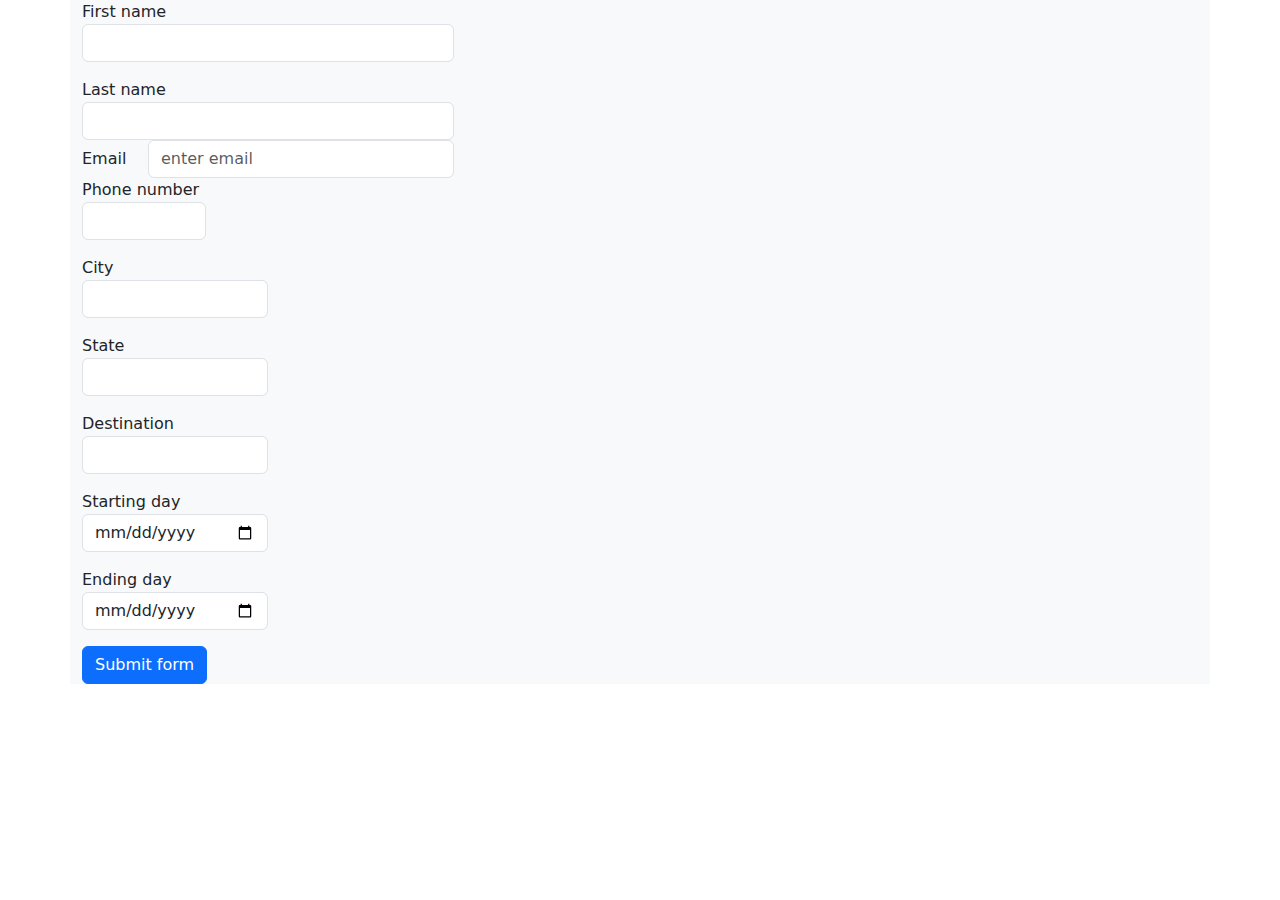
<file: book.html>
<!DOCTYPE html>
<html lang="en">
  <head>
    <meta charset="UTF-8" />
    <meta name="viewport" content="width=device-width, initial-scale=1.0" />
    <link rel="stylesheet" href="css/try.css">
    <link
      rel="stylesheet"
      href="	https://cdn.jsdelivr.net/npm/bootstrap@5.3.2/dist/css/bootstrap.min.css"
    />
    <title>Booking</title>
  </head>
  <body>
    
    <div class="container d-justify-content-center  bg-light">
    <form action="https://formspree.io/f/mrgnvown"method="post" class="needs-validation" novalidate>
      <div class="form-row">
        <div class="col-md-4 mb-3">
          <label for="validationTooltip01">First name</label>
          <input 
            type="text"
            class="form-control input-lg"
            id="validationTooltip01"
            placeholder=" "
            value=""
            name="first name"
            required
          />
          <div class="valid-tooltip">Looks good!</div>
        </div>
        <div class="col-md-4 mb-3">
          <label for="validationTooltip02">Last name</label>
          <input
            type="text"
            class="form-control"
            id="validationTooltip02"
            placeholder=""
            value=""
            name="last name"
            required
          />
          <div class="form-group row">
    <label for="colFormLabel" class="col-sm-2 col-form-label">Email</label>
    <div class="col-sm-10">
      <input type="email" class="form-control" id="colFormLabel" name="email" placeholder="enter email">
    </div>
          <div class="valid-tooltip">Looks good!</div>
        </div>
       
<div class="col-md-4 mb-3">
          <label for="validationTooltip02">Phone number</label>
          <input
            type="tel"
            class="form-control"
            id="validationTooltip02"
            placeholder=""
            value=""
            name="Phone number"
            required
          />




      </div>
      <div class="form-row">
        <div class="col-md-6 mb-3">
          <label for="validationTooltip03">City</label>
          <input
            type="text"
            class="form-control"
            id="validationTooltip03"
            placeholder=""
            required
            name="city"
          />
          <div class="invalid-tooltip">Please provide a valid city.</div>
        </div>
        <div class="col-md-6 mb-3">
          <label for="validationTooltip04">State</label>
          <input
            type="text"
            class="form-control"
            id="validationTooltip04"
            placeholder=""
            name="State"
            required
          />
          <div class="invalid-tooltip">Please provide a valid state.</div>
        </div>
        <div class="col-md-6 mb-3">
            <label for="validationTooltip02">Destination</label>
            <input type="text" class="form-control " id="validationTooltip04" placeholder ="" name="Destination" required/>
        </div>
        <div class="col-md-6 mb-3">
            <label for="validationTooltip02">Starting day</label>
            <input type="date" class="form-control " id="validationTooltip04" placeholder ="" name="Starting day" required/>
        </div>
        <div class="col-md-6 mb-3">
            <label for="validationTooltip02">Ending day</label>
            <input type="date" class="form-control " id="validationTooltip04" placeholder ="" name="Ending day" required/>
        </div>
        

        <!-- <div class="col-md-3 mb-3">
          <label for="validationTooltip05">Zip</label>
          <input
            type="text"
            class="form-control"
            id="validationTooltip05"
            placeholder=""
            name="Zip"
            required
          />
          <div class="invalid-tooltip">Please provide a valid zip.</div>
        </div> -->
      </div>
      <button class="btn btn-primary" type="submit">Submit form</button>
    </form>
    </div>
    <!--<script src="	https://cdn.jsdelivr.net/npm/bootstrap@5.3.2/dist/js/bootstrap.bundle.min.js"></script>-->
  </body>
</html>
</file>
<file: css/blog.css>
@import url("https://fonts.googleapis.com/css2?family=Barlow+Condensed:wght@500&display=swap");
@import url("https://fonts.googleapis.com/css2?family=Satisfy&display=swap");
@import url("https://fonts.googleapis.com/css2?family=Roboto:wght@300&display=swap");
* {
  margin: 0px;
  padding: 0px;
  font-family: poppins;
  box-sizing: border-box;
}

html,body{
  margin: 0px;
  padding: 0px;
}
a {
  text-decoration: none;
}
ul {
  list-style: none;
}
body {
  margin: 0px;
  padding: 0px;
  font-family: poppins;
}
#blog {
  display: flex;
  justify-content: center;
  align-items: center;
  flex-direction: column;
  padding: 40px;
  border-bottom: 1px solid black;
  vertical-align: top;
}
.blog-heading {
  display: flex;
  justify-content: center;
  align-items: center;
  flex-direction: column;
}
.abc i {
  color: #f33c3c;
}

.blog-heading span {
  color: #f33c3c;
}
.blog-heading h3 {
  font-size: 2.4rem;
  color: #2b2b2b;
  font-weight: 600;
}

.blog-box {
  width: 350px;
  background-color: white;
  border: 1px solid #ececec;
  margin: 20px;
  
  
}
.blog-img img {
  width: 100%;
  height: 200px;
  object-fit: cover;
  object-position: center;
}
.blog-text {
  padding: 30px;
  display: flex;
  flex-direction: column;
}
.blog-text span {
  color: black;
  font-size: 0.9rem;
}
/* .blog-text .blog-title {
  font-size: 1.3rem;
  font-weight: 500;
  color: #272727;
} */
.blog-text .blog-title :hover {
  color: black;
  transition: all ease 0.3s;
}
/* .blog-text p {
  color: #9b9b9b;
  font-size: 0.9rem;
  display: -webkit-box;
  -webkit-line-clamp: 3;
  -webkit-box-orient: vertical;
  overflow: hidden;
  text-overflow: ellipsis;
  margin: 20px 0px;
} */
/* .blog-text a {
  color: #0f0f0f;
} */
/* .blog-text a:hover {
  color: #f33c3c;
  transition: all ease 0.3s;
} */

.text {
  font-size: 15px;
  color: black;
  font-family: roboto;

}
.moreText {
  display: none;
  color: black;
  text-overflow: ellipsis;
  font-family: roboto;
}
.read-more-btn {
  padding: 15px 60px;
  background-color: #9b9b9b;
  color: rgb(53, 49, 49);
  border: none;
  outline: none;
  cursor: pointer;
}
.text.show-more .moreText {
  display: inline;
}

.text.show-more .dots {
  display: none;
}

@media (max-width: 1250px) {
  .blog-box {
    width: 300px;
  }
}
@media (max-width: 1100px) {
  .blog-box {
    width: 70%;
  }
}
@media (max-width: 550px) {
  .blog-box {
    margin: 20px 10px;
    width: 100%;
  }
  #blog {
    padding: 20px;
  }
}
/*======================blog post===================*/
#blo{
  display: none;
  
  
}

/*#newblog{
  display:none;
}*/
.newblogapply{
  display: flex;
}
.do{
  display: flex;
  flex-direction: column;

 
}
.do,input,textarea{
  padding: 3px; 
 border-collapse: collapse;
  align-items: start;
  align-content: start;
}
.b{
  width: 400px;
}
</file>
<file: css/try.css>
@import url("https://fonts.googleapis.com/css2?family=Barlow+Condensed:wght@500&display=swap");
@import url("https://fonts.googleapis.com/css2?family=Satisfy&display=swap");
@import url("https://fonts.googleapis.com/css2?family=Roboto:wght@300&display=swap");
*{
   
    margin: 0px;
    box-sizing: border-box;
    padding: 0px;
}
/*header*/

.logo{
     vertical-align: middle;

}
.name{
  padding-left: 2px;
  font-size: 25px;
  margin-right: 5px;
  vertical-align: middle;
}
.container-fluid{
 background-color: black;
 
}
.navbar-nav{
    display: flex;
    flex-direction: row;
    justify-content: center;
    z-index: 10;
    color: white;
    margin-top: 0;
    padding-top: 0;
    align-items: center;
   
    
  }
  .navbar-nav li a {
     color:white;
     text-decoration:none;
  }
  .navbar-nav li {
    list-style-type: none;
    padding: 10px;
    font-size: 22px;
    
}
#f1,#f2,#f3,#f4,#f5,#f6{
  display:flex;
}
#menub{
    display: none;
}

/*------------------------Scroll Bar-----------------------*/
::-webkit-scrollbar {
  width: 20px;
}

::-webkit-scrollbar-track {
  box-shadow: inset 0 0 5px grey;
  border-radius: 10px;
}

::-webkit-scrollbar-thumb {
  background-color: #fde65e;
  border-radius: 10px;
}

::-webkit-scrollbar-thumb:hover {
  background-color: #fde02f;
}

/*
@media (max-width: 700px) {
   
    .navbar-nav{
      flex-direction: column;
   
   
     /*transform: translatey(-200px);*/
  /*  }
  

    .nav-item{
        display: none;
    }
   
    
    .menub{
      display: block;
  }
    .navbar-nav  li {
      width: 100%;
      
      text-align: center;
      margin: 10px;
      
      
    }
    
      
    
  }
  #openSidebarMenu:checked ~ #sidebarmenu{

    transform: translate(0px);
    

}*/
  .sidebar{
    
    width: 22px;
    height: 22px;
    position: absolute;
    z-index: 20;
    top: 44px;
    right: 40px;
    cursor: pointer;

}

   

.spiner{
    height: 3px;
    background: #fff;
    transition: all 0.3s;
}

.spiner.middle,
.spiner.bottom{
    margin-top: 3px;
}

/*=============================Places===============================*/
.places-text {
    text-align: center;
    margin-bottom: 50px;
  }
  
  .places-text small {
    font-family: Roboto;
    color: pink;
    font-size: 15px;
    font-weight: bolder;
  }
  
  .places-text h2 {
    font-family: Barlow Condensed;
    font-size: 55px;
    color: #191d34;
    letter-spacing: 1px;
  }
  
  .cards {
    display: grid;
    grid-template-columns: repeat(3, 1fr);
    grid-template-rows: repeat(2, 1fr);
    grid-gap: 30px;
    
    justify-items: center;
    text-align: center;
  }
  
  .card {
    border: 1px solid lightgray;
    box-shadow: 2px 2px 6px 0 rgba(0, 0, 0, 0.3);
    border-top-left-radius: 8px;
    border-top-right-radius: 8px;
    width: 80%;
    height: auto;
  }
  
  .card img {
    max-width: 100%;
    height: 300px;
    border-radius: 8px;
    cursor: pointer;
  }
  
  .cards .text {
    padding: 20px;
    font-family: Barlow Condensed;
    line-height: 50px;
  }
  
  .cards .card-box {
    display: flex;
    flex-flow: row;
    background-color: #fde02f;
    font-size: 18px;
    font-family: Roboto;
    align-items: center;
    justify-content: center;
    text-align: center;
  }
  
  .cards .time {
    flex: 1;
  }
  
  .cards .location {
    flex: 2;
  }
  
  .cards .cost {
    color: #4cafad;
    font-size: 20px;
  }
  
  /*------------Zoom in Photos--------------*/
  .zoom-img {
    float: left;
    position: relative;
    width: 100%;
    height: 320px;
    overflow: hidden;
  }
  
  .zoom-img .img-card {
    position: absolute;
    overflow: hidden;
  }
  
  .img-card img {
    -webkit-transition: 0.8s ease;
    transition: 0.8s ease;
  }
  
  .card:hover .zoom-img img {
    -webkit-transform: scale(1.1);
    transform: scale(1.1);
  }
  /*========place responsivenes=============*/
@media all and (max-width: 1194px) {
    .places .card-box p {
      font-size: 14px;
    }
  }
  
  @media all and (max-width: 1086px) {
    .places .cards .text {
      line-height: 40px;
    }
  
    .cards .text .h2 {
      font-size: 12px;
    }
  
    .cards .img-card img {
      height: 260px;
    }
  }
  
  @media all and (max-width: 974px) {
    .cards {
      display: grid;
      grid-template-columns: repeat(2, 1fr);
      grid-template-rows: repeat(3, 1fr);
      grid-gap: 20px;
    }
    @media all and (max-width: 700px) {
      .cards {
        display: grid;
        grid-template-columns: repeat(1, 1fr);
        grid-template-rows: repeat(6, 1fr);
        grid-gap: 20px;
      }
    }
    .card {
      width: 300px;
      height: 500px;
      margin: auto;
    }
}

/*=============================Banner=============================*/
.banner {
    background-image: url("https://res.cloudinary.com/dxssqb6l8/image/upload/v1605294054/young-woman-enjoying-beautiful-scenery-of-lago-di-braies-italy-picjumbo-com_aa0fvw.jpg");
    background-size: cover;
    background-repeat: no-repeat;
    background-position: center;
    /*overflow: hidden;*/
    width: 100%;
    height: 100lvh;
    text-align: center;
    position: relative;
    display: flex;
    justify-content: center;
    align-items: center;
  }
  
  .banner::before {
    content: "";
    position: absolute;
    display: block;
    top: 0;
    left: 0;
    bottom: 0;
    right: 0;
    background-color: rgba(0, 0, 0, 0.2);
    /*background-size: 100%;*/
  }
  
  .banner-text-item {
    position: absolute;
    width: 100%;
    text-align: center;
    display: flex;
    flex-flow: column wrap;
    justify-content: center;
    align-items: center;
  }
  
  .banner-heading {
    flex: 1;
  }
  
  .banner-heading h1 {
    font-size: 100px;
    font-weight: normal;
    color: white;
    font-family: Satisfy;
  }
  
  .banner-text-item .form {
    flex: 1;
    display: flex;
    flex-flow: row wrap;
    justify-content: center;
    align-items: center;
    background-color: rgba(255, 255, 255, 0.2);
    border-radius: 5px;
    width: 70%;
    padding: 1% 2%;
  }
  
  .banner-text-item input,
  .banner-text-item .date,
  .banner-text-item .book {
    padding: 15px;
    margin-right: 10px;
    font-size: 18px;
    font-family: Roboto;
    border-radius: 5px;
    outline: 0;
    border: none;
  }
  
  .banner-text-item input {
    width: 50%;
    flex: 2;
  }
  
  .banner-text-item .date {
    width: 20%;
    flex: 1;
  }
  
  .banner-text-item .book {
    width: 20%;
    flex: 1;
  }
  
  .banner-text-item .book {
    text-decoration: none;
    color: white;
    text-transform: uppercase;
    padding: 15px;
    cursor: pointer;
    background-color: black;
    font-size: 16px;
    font-weight: normal;
    font-family: "Barlow Condensed";
    width: 20%;
  }
  
/*==========================banner Responsive=============================*/
@media all and (max-width: 1172px) {
    .banner-text-item .form {
      display: flex;
      flex-flow: column;
      justify-content: center;
      align-items: center;
      width: 50%;
    }
  
    .banner-text-item .form input,
    .banner-text-item .form .date,
    .banner-text-item .form a {
      flex: 1;
      margin-bottom: 5px;
      font-size: 14px;
    }
  
    .banner-text-item .form input {
      width: 60%;
    }
  
    .banner-text-item .form .date {
      width: 30%;
    }
  
    .banner-text-item .form .book {
      width: 10%;
      font-size: 14px;
    }
  
    .banner-heading h1 {
      font-size: 60px;
    }
  }
  
  @media all and (max-width: 1414px) {
    .banner-text-item .form input {
      width: 40%;
    }
  
    .banner-text-item .form .date {
      width: 30%;
    }
  
    .banner-text-item .form .book {
      width: 20%;
      font-size: 14px;
    }
  }
  
/*===============Footer===================*/
.footer {
    background-image: url("https://res.cloudinary.com/dxssqb6l8/image/upload/v1605293781/pine-tree_mq2sgp.jpg");
    background-size: cover;
    background-repeat: no-repeat;
    background-position: center;
    width: 100%;
    height: 670px;
    position: relative;
    display: flex;
    flex-flow: row wrap;
    justify-content: center;
    align-items: center;
  }
  
  .footer::before {
    position: absolute;
    content: "";
    display: block;
    background-color: rgba(0, 0, 36, 0.8);
    top: 0;
    left: 0;
    bottom: 0;
    right: 0;
  }
  
  .footer .links {
    position: relative;
    color: #fff;
    flex: 1;
    display: flex;
    flex-flow: column;
    justify-content: center;
    align-items: center;
  }
  
  .links ul {
    list-style-type: none;
  }
  
  .links h3 {
    font-family: Barlow Condensed;
    font-weight: normal;
    font-size: 23px;
    margin-bottom: 15px;
  }
  
  .links li {
    font-family: Roboto;
    cursor: pointer;
    padding: 15px 0;
  }
  
  .links li:hover {
    color: #ffa801;
  }
  
  /*=========================footer responsiveness=============*/
  
@media all and (max-width: 708px) {
    .footer {
      width: 100%;
      height: 670px;
      position: relative;
      display: flex;
      flex-flow: column wrap;
      justify-content: center;
      align-items: center;
      
    }
  }
</file>
